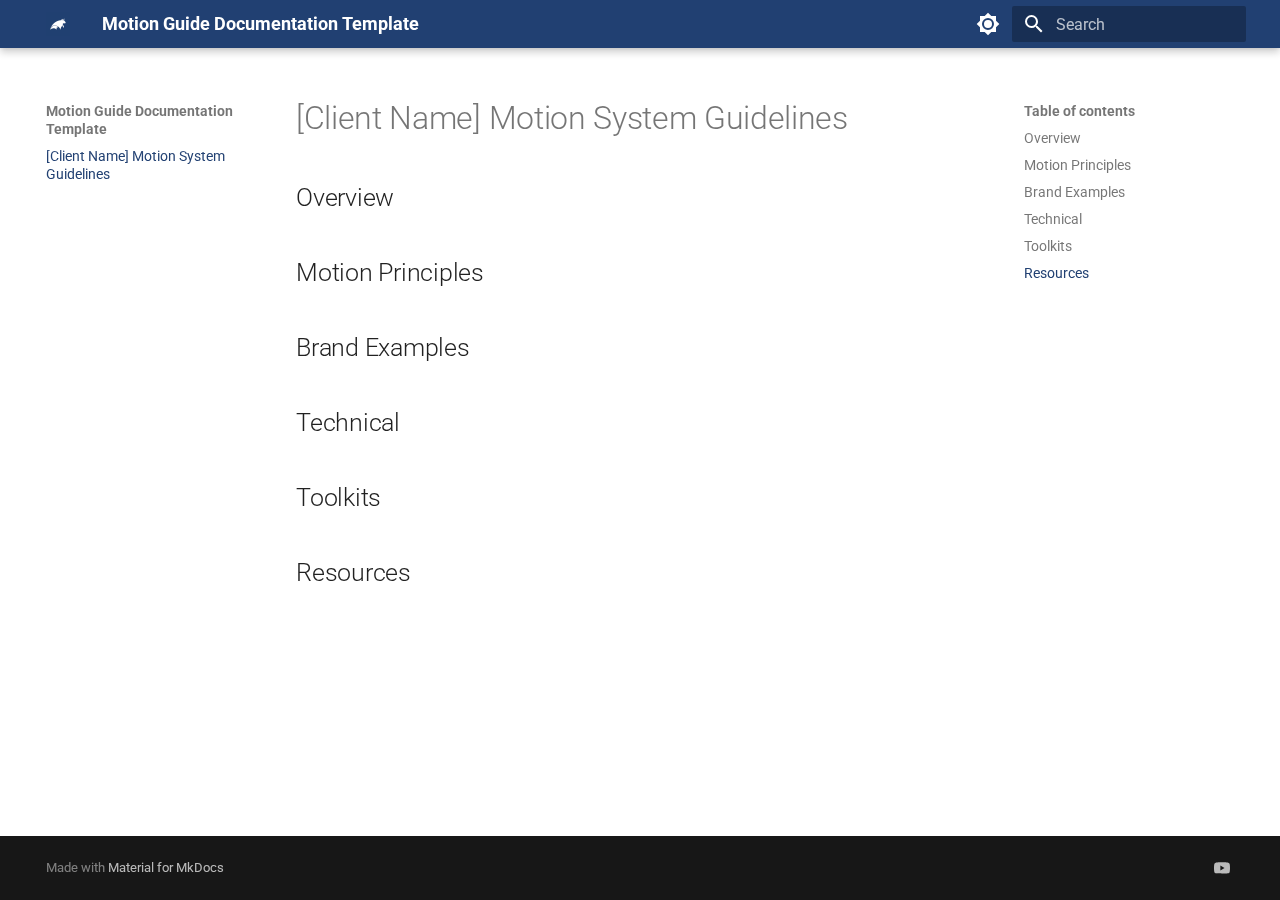
<file: index.html>
<!doctype html>
<html lang="en" class="no-js">
  <head>
    
      <meta charset="utf-8">
      <meta name="viewport" content="width=device-width,initial-scale=1">
      
      
      
        <link rel="canonical" href="https://sitename.example/">
      
      
      
      
      <link rel="icon" href="assets/oxenfree-favicon.jpg">
      <meta name="generator" content="mkdocs-1.6.1, mkdocs-material-9.6.15">
    
    
      
        <title>Motion Guide Documentation Template</title>
      
    
    
      <link rel="stylesheet" href="assets/stylesheets/main.342714a4.min.css">
      
        
        <link rel="stylesheet" href="assets/stylesheets/palette.06af60db.min.css">
      
      


    
    
      
    
    
      
        
        
        <link rel="preconnect" href="https://fonts.gstatic.com" crossorigin>
        <link rel="stylesheet" href="https://fonts.googleapis.com/css?family=Roboto:300,300i,400,400i,700,700i%7CRed+Hat+Mono:400,400i,700,700i&display=fallback">
        <style>:root{--md-text-font:"Roboto";--md-code-font:"Red Hat Mono"}</style>
      
    
    
      <link rel="stylesheet" href="stylesheets/extra.css">
    
    <script>__md_scope=new URL(".",location),__md_hash=e=>[...e].reduce(((e,_)=>(e<<5)-e+_.charCodeAt(0)),0),__md_get=(e,_=localStorage,t=__md_scope)=>JSON.parse(_.getItem(t.pathname+"."+e)),__md_set=(e,_,t=localStorage,a=__md_scope)=>{try{t.setItem(a.pathname+"."+e,JSON.stringify(_))}catch(e){}}</script>
    
      

    
    
    
  </head>
  
  
    
    
      
    
    
    
    
    <body dir="ltr" data-md-color-scheme="default" data-md-color-primary="custom" data-md-color-accent="indigo">
  
    
    <input class="md-toggle" data-md-toggle="drawer" type="checkbox" id="__drawer" autocomplete="off">
    <input class="md-toggle" data-md-toggle="search" type="checkbox" id="__search" autocomplete="off">
    <label class="md-overlay" for="__drawer"></label>
    <div data-md-component="skip">
      
        
        <a href="#client-name-motion-system-guidelines" class="md-skip">
          Skip to content
        </a>
      
    </div>
    <div data-md-component="announce">
      
    </div>
    
    
      

  

<header class="md-header md-header--shadow" data-md-component="header">
  <nav class="md-header__inner md-grid" aria-label="Header">
    <a href="." title="Motion Guide Documentation Template" class="md-header__button md-logo" aria-label="Motion Guide Documentation Template" data-md-component="logo">
      
  <img src="assets/oxenfree-favicon.jpg" alt="logo">

    </a>
    <label class="md-header__button md-icon" for="__drawer">
      
      <svg xmlns="http://www.w3.org/2000/svg" viewBox="0 0 24 24"><path d="M3 6h18v2H3zm0 5h18v2H3zm0 5h18v2H3z"/></svg>
    </label>
    <div class="md-header__title" data-md-component="header-title">
      <div class="md-header__ellipsis">
        <div class="md-header__topic">
          <span class="md-ellipsis">
            Motion Guide Documentation Template
          </span>
        </div>
        <div class="md-header__topic" data-md-component="header-topic">
          <span class="md-ellipsis">
            
              [Client Name] Motion System Guidelines
            
          </span>
        </div>
      </div>
    </div>
    
      
        <form class="md-header__option" data-md-component="palette">
  
    
    
    
    <input class="md-option" data-md-color-media="" data-md-color-scheme="default" data-md-color-primary="custom" data-md-color-accent="indigo"  aria-label="Switch to dark mode"  type="radio" name="__palette" id="__palette_0">
    
      <label class="md-header__button md-icon" title="Switch to dark mode" for="__palette_1" hidden>
        <svg xmlns="http://www.w3.org/2000/svg" viewBox="0 0 24 24"><path d="M12 8a4 4 0 0 0-4 4 4 4 0 0 0 4 4 4 4 0 0 0 4-4 4 4 0 0 0-4-4m0 10a6 6 0 0 1-6-6 6 6 0 0 1 6-6 6 6 0 0 1 6 6 6 6 0 0 1-6 6m8-9.31V4h-4.69L12 .69 8.69 4H4v4.69L.69 12 4 15.31V20h4.69L12 23.31 15.31 20H20v-4.69L23.31 12z"/></svg>
      </label>
    
  
    
    
    
    <input class="md-option" data-md-color-media="" data-md-color-scheme="slate" data-md-color-primary="indigo" data-md-color-accent="indigo"  aria-label="Switch to light mode"  type="radio" name="__palette" id="__palette_1">
    
      <label class="md-header__button md-icon" title="Switch to light mode" for="__palette_0" hidden>
        <svg xmlns="http://www.w3.org/2000/svg" viewBox="0 0 24 24"><path d="M12 18c-.89 0-1.74-.2-2.5-.55C11.56 16.5 13 14.42 13 12s-1.44-4.5-3.5-5.45C10.26 6.2 11.11 6 12 6a6 6 0 0 1 6 6 6 6 0 0 1-6 6m8-9.31V4h-4.69L12 .69 8.69 4H4v4.69L.69 12 4 15.31V20h4.69L12 23.31 15.31 20H20v-4.69L23.31 12z"/></svg>
      </label>
    
  
</form>
      
    
    
      <script>var palette=__md_get("__palette");if(palette&&palette.color){if("(prefers-color-scheme)"===palette.color.media){var media=matchMedia("(prefers-color-scheme: light)"),input=document.querySelector(media.matches?"[data-md-color-media='(prefers-color-scheme: light)']":"[data-md-color-media='(prefers-color-scheme: dark)']");palette.color.media=input.getAttribute("data-md-color-media"),palette.color.scheme=input.getAttribute("data-md-color-scheme"),palette.color.primary=input.getAttribute("data-md-color-primary"),palette.color.accent=input.getAttribute("data-md-color-accent")}for(var[key,value]of Object.entries(palette.color))document.body.setAttribute("data-md-color-"+key,value)}</script>
    
    
    
      
      
        <label class="md-header__button md-icon" for="__search">
          
          <svg xmlns="http://www.w3.org/2000/svg" viewBox="0 0 24 24"><path d="M9.5 3A6.5 6.5 0 0 1 16 9.5c0 1.61-.59 3.09-1.56 4.23l.27.27h.79l5 5-1.5 1.5-5-5v-.79l-.27-.27A6.52 6.52 0 0 1 9.5 16 6.5 6.5 0 0 1 3 9.5 6.5 6.5 0 0 1 9.5 3m0 2C7 5 5 7 5 9.5S7 14 9.5 14 14 12 14 9.5 12 5 9.5 5"/></svg>
        </label>
        <div class="md-search" data-md-component="search" role="dialog">
  <label class="md-search__overlay" for="__search"></label>
  <div class="md-search__inner" role="search">
    <form class="md-search__form" name="search">
      <input type="text" class="md-search__input" name="query" aria-label="Search" placeholder="Search" autocapitalize="off" autocorrect="off" autocomplete="off" spellcheck="false" data-md-component="search-query" required>
      <label class="md-search__icon md-icon" for="__search">
        
        <svg xmlns="http://www.w3.org/2000/svg" viewBox="0 0 24 24"><path d="M9.5 3A6.5 6.5 0 0 1 16 9.5c0 1.61-.59 3.09-1.56 4.23l.27.27h.79l5 5-1.5 1.5-5-5v-.79l-.27-.27A6.52 6.52 0 0 1 9.5 16 6.5 6.5 0 0 1 3 9.5 6.5 6.5 0 0 1 9.5 3m0 2C7 5 5 7 5 9.5S7 14 9.5 14 14 12 14 9.5 12 5 9.5 5"/></svg>
        
        <svg xmlns="http://www.w3.org/2000/svg" viewBox="0 0 24 24"><path d="M20 11v2H8l5.5 5.5-1.42 1.42L4.16 12l7.92-7.92L13.5 5.5 8 11z"/></svg>
      </label>
      <nav class="md-search__options" aria-label="Search">
        
        <button type="reset" class="md-search__icon md-icon" title="Clear" aria-label="Clear" tabindex="-1">
          
          <svg xmlns="http://www.w3.org/2000/svg" viewBox="0 0 24 24"><path d="M19 6.41 17.59 5 12 10.59 6.41 5 5 6.41 10.59 12 5 17.59 6.41 19 12 13.41 17.59 19 19 17.59 13.41 12z"/></svg>
        </button>
      </nav>
      
    </form>
    <div class="md-search__output">
      <div class="md-search__scrollwrap" tabindex="0" data-md-scrollfix>
        <div class="md-search-result" data-md-component="search-result">
          <div class="md-search-result__meta">
            Initializing search
          </div>
          <ol class="md-search-result__list" role="presentation"></ol>
        </div>
      </div>
    </div>
  </div>
</div>
      
    
    
  </nav>
  
</header>
    
    <div class="md-container" data-md-component="container">
      
      
        
          
        
      
      <main class="md-main" data-md-component="main">
        <div class="md-main__inner md-grid">
          
            
              
              <div class="md-sidebar md-sidebar--primary" data-md-component="sidebar" data-md-type="navigation" >
                <div class="md-sidebar__scrollwrap">
                  <div class="md-sidebar__inner">
                    



<nav class="md-nav md-nav--primary" aria-label="Navigation" data-md-level="0">
  <label class="md-nav__title" for="__drawer">
    <a href="." title="Motion Guide Documentation Template" class="md-nav__button md-logo" aria-label="Motion Guide Documentation Template" data-md-component="logo">
      
  <img src="assets/oxenfree-favicon.jpg" alt="logo">

    </a>
    Motion Guide Documentation Template
  </label>
  
  <ul class="md-nav__list" data-md-scrollfix>
    
      
      
  
  
    
  
  
  
    <li class="md-nav__item md-nav__item--active">
      
      <input class="md-nav__toggle md-toggle" type="checkbox" id="__toc">
      
      
        
      
      
        <label class="md-nav__link md-nav__link--active" for="__toc">
          
  
  
  <span class="md-ellipsis">
    [Client Name] Motion System Guidelines
    
  </span>
  

          <span class="md-nav__icon md-icon"></span>
        </label>
      
      <a href="." class="md-nav__link md-nav__link--active">
        
  
  
  <span class="md-ellipsis">
    [Client Name] Motion System Guidelines
    
  </span>
  

      </a>
      
        

<nav class="md-nav md-nav--secondary" aria-label="Table of contents">
  
  
  
    
  
  
    <label class="md-nav__title" for="__toc">
      <span class="md-nav__icon md-icon"></span>
      Table of contents
    </label>
    <ul class="md-nav__list" data-md-component="toc" data-md-scrollfix>
      
        <li class="md-nav__item">
  <a href="#overview" class="md-nav__link">
    <span class="md-ellipsis">
      Overview
    </span>
  </a>
  
</li>
      
        <li class="md-nav__item">
  <a href="#motion-principles" class="md-nav__link">
    <span class="md-ellipsis">
      Motion Principles
    </span>
  </a>
  
</li>
      
        <li class="md-nav__item">
  <a href="#brand-examples" class="md-nav__link">
    <span class="md-ellipsis">
      Brand Examples
    </span>
  </a>
  
</li>
      
        <li class="md-nav__item">
  <a href="#technical" class="md-nav__link">
    <span class="md-ellipsis">
      Technical
    </span>
  </a>
  
</li>
      
        <li class="md-nav__item">
  <a href="#toolkits" class="md-nav__link">
    <span class="md-ellipsis">
      Toolkits
    </span>
  </a>
  
</li>
      
        <li class="md-nav__item">
  <a href="#resources" class="md-nav__link">
    <span class="md-ellipsis">
      Resources
    </span>
  </a>
  
</li>
      
    </ul>
  
</nav>
      
    </li>
  

    
  </ul>
</nav>
                  </div>
                </div>
              </div>
            
            
              
              <div class="md-sidebar md-sidebar--secondary" data-md-component="sidebar" data-md-type="toc" >
                <div class="md-sidebar__scrollwrap">
                  <div class="md-sidebar__inner">
                    

<nav class="md-nav md-nav--secondary" aria-label="Table of contents">
  
  
  
    
  
  
    <label class="md-nav__title" for="__toc">
      <span class="md-nav__icon md-icon"></span>
      Table of contents
    </label>
    <ul class="md-nav__list" data-md-component="toc" data-md-scrollfix>
      
        <li class="md-nav__item">
  <a href="#overview" class="md-nav__link">
    <span class="md-ellipsis">
      Overview
    </span>
  </a>
  
</li>
      
        <li class="md-nav__item">
  <a href="#motion-principles" class="md-nav__link">
    <span class="md-ellipsis">
      Motion Principles
    </span>
  </a>
  
</li>
      
        <li class="md-nav__item">
  <a href="#brand-examples" class="md-nav__link">
    <span class="md-ellipsis">
      Brand Examples
    </span>
  </a>
  
</li>
      
        <li class="md-nav__item">
  <a href="#technical" class="md-nav__link">
    <span class="md-ellipsis">
      Technical
    </span>
  </a>
  
</li>
      
        <li class="md-nav__item">
  <a href="#toolkits" class="md-nav__link">
    <span class="md-ellipsis">
      Toolkits
    </span>
  </a>
  
</li>
      
        <li class="md-nav__item">
  <a href="#resources" class="md-nav__link">
    <span class="md-ellipsis">
      Resources
    </span>
  </a>
  
</li>
      
    </ul>
  
</nav>
                  </div>
                </div>
              </div>
            
          
          
            <div class="md-content" data-md-component="content">
              <article class="md-content__inner md-typeset">
                
                  



<h1 id="client-name-motion-system-guidelines">[Client Name] Motion System Guidelines</h1>
<h2 id="overview">Overview</h2>
<h2 id="motion-principles">Motion Principles</h2>
<h2 id="brand-examples">Brand Examples</h2>
<h2 id="technical">Technical</h2>
<h2 id="toolkits">Toolkits</h2>
<h2 id="resources">Resources</h2>












                
              </article>
            </div>
          
          
<script>var target=document.getElementById(location.hash.slice(1));target&&target.name&&(target.checked=target.name.startsWith("__tabbed_"))</script>
        </div>
        
      </main>
      
        <footer class="md-footer">
  
    
  
  <div class="md-footer-meta md-typeset">
    <div class="md-footer-meta__inner md-grid">
      <div class="md-copyright">
  
  
    Made with
    <a href="https://squidfunk.github.io/mkdocs-material/" target="_blank" rel="noopener">
      Material for MkDocs
    </a>
  
</div>
      
        <div class="md-social">
  
    
    
    
    
      
      
    
    <a href="https://youtube.com" target="_blank" rel="noopener" title="youtube.com" class="md-social__link">
      <svg xmlns="http://www.w3.org/2000/svg" viewBox="0 0 24 24"><path d="M23.498 6.186a3.02 3.02 0 0 0-2.122-2.136C19.505 3.545 12 3.545 12 3.545s-7.505 0-9.377.505A3.02 3.02 0 0 0 .502 6.186C0 8.07 0 12 0 12s0 3.93.502 5.814a3.02 3.02 0 0 0 2.122 2.136c1.871.505 9.376.505 9.376.505s7.505 0 9.377-.505a3.02 3.02 0 0 0 2.122-2.136C24 15.93 24 12 24 12s0-3.93-.502-5.814M9.545 15.568V8.432L15.818 12z"/></svg>
    </a>
  
</div>
      
    </div>
  </div>
</footer>
      
    </div>
    <div class="md-dialog" data-md-component="dialog">
      <div class="md-dialog__inner md-typeset"></div>
    </div>
    
    
    
      
      <script id="__config" type="application/json">{"base": ".", "features": ["navigation.footer"], "search": "assets/javascripts/workers/search.d50fe291.min.js", "tags": null, "translations": {"clipboard.copied": "Copied to clipboard", "clipboard.copy": "Copy to clipboard", "search.result.more.one": "1 more on this page", "search.result.more.other": "# more on this page", "search.result.none": "No matching documents", "search.result.one": "1 matching document", "search.result.other": "# matching documents", "search.result.placeholder": "Type to start searching", "search.result.term.missing": "Missing", "select.version": "Select version"}, "version": null}</script>
    
    
      <script src="assets/javascripts/bundle.56ea9cef.min.js"></script>
      
    
  </body>
</html>
</file>
<file: stylesheets/extra.css>
:root  > * {
  --md-primary-fg-color:        #214072;
  --md-primary-fg-color--light: #fafafa;
  --md-primary-fg-color--dark:  #283342;
}
</file>
<file: assets/stylesheets/main.342714a4.min.css>
@charset "UTF-8";html{-webkit-text-size-adjust:none;-moz-text-size-adjust:none;text-size-adjust:none;box-sizing:border-box}*,:after,:before{box-sizing:inherit}@media (prefers-reduced-motion){*,:after,:before{transition:none!important}}body{margin:0}a,button,input,label{-webkit-tap-highlight-color:transparent}a{color:inherit;text-decoration:none}hr{border:0;box-sizing:initial;display:block;height:.05rem;overflow:visible;padding:0}small{font-size:80%}sub,sup{line-height:1em}img{border-style:none}table{border-collapse:initial;border-spacing:0}td,th{font-weight:400;vertical-align:top}button{background:#0000;border:0;font-family:inherit;font-size:inherit;margin:0;padding:0}input{border:0;outline:none}:root{--md-primary-fg-color:#4051b5;--md-primary-fg-color--light:#5d6cc0;--md-primary-fg-color--dark:#303fa1;--md-primary-bg-color:#fff;--md-primary-bg-color--light:#ffffffb3;--md-accent-fg-color:#526cfe;--md-accent-fg-color--transparent:#526cfe1a;--md-accent-bg-color:#fff;--md-accent-bg-color--light:#ffffffb3}[data-md-color-scheme=default]{color-scheme:light}[data-md-color-scheme=default] img[src$="#gh-dark-mode-only"],[data-md-color-scheme=default] img[src$="#only-dark"]{display:none}:root,[data-md-color-scheme=default]{--md-hue:225deg;--md-default-fg-color:#000000de;--md-default-fg-color--light:#0000008a;--md-default-fg-color--lighter:#00000052;--md-default-fg-color--lightest:#00000012;--md-default-bg-color:#fff;--md-default-bg-color--light:#ffffffb3;--md-default-bg-color--lighter:#ffffff4d;--md-default-bg-color--lightest:#ffffff1f;--md-code-fg-color:#36464e;--md-code-bg-color:#f5f5f5;--md-code-hl-color:#4287ff;--md-code-hl-color--light:#4287ff1a;--md-code-hl-number-color:#d52a2a;--md-code-hl-special-color:#db1457;--md-code-hl-function-color:#a846b9;--md-code-hl-constant-color:#6e59d9;--md-code-hl-keyword-color:#3f6ec6;--md-code-hl-string-color:#1c7d4d;--md-code-hl-name-color:var(--md-code-fg-color);--md-code-hl-operator-color:var(--md-default-fg-color--light);--md-code-hl-punctuation-color:var(--md-default-fg-color--light);--md-code-hl-comment-color:var(--md-default-fg-color--light);--md-code-hl-generic-color:var(--md-default-fg-color--light);--md-code-hl-variable-color:var(--md-default-fg-color--light);--md-typeset-color:var(--md-default-fg-color);--md-typeset-a-color:var(--md-primary-fg-color);--md-typeset-del-color:#f5503d26;--md-typeset-ins-color:#0bd57026;--md-typeset-kbd-color:#fafafa;--md-typeset-kbd-accent-color:#fff;--md-typeset-kbd-border-color:#b8b8b8;--md-typeset-mark-color:#ffff0080;--md-typeset-table-color:#0000001f;--md-typeset-table-color--light:rgba(0,0,0,.035);--md-admonition-fg-color:var(--md-default-fg-color);--md-admonition-bg-color:var(--md-default-bg-color);--md-warning-fg-color:#000000de;--md-warning-bg-color:#ff9;--md-footer-fg-color:#fff;--md-footer-fg-color--light:#ffffffb3;--md-footer-fg-color--lighter:#ffffff73;--md-footer-bg-color:#000000de;--md-footer-bg-color--dark:#00000052;--md-shadow-z1:0 0.2rem 0.5rem #0000000d,0 0 0.05rem #0000001a;--md-shadow-z2:0 0.2rem 0.5rem #0000001a,0 0 0.05rem #00000040;--md-shadow-z3:0 0.2rem 0.5rem #0003,0 0 0.05rem #00000059}.md-icon svg{fill:currentcolor;display:block;height:1.2rem;width:1.2rem}body{-webkit-font-smoothing:antialiased;-moz-osx-font-smoothing:grayscale;--md-text-font-family:var(--md-text-font,_),-apple-system,BlinkMacSystemFont,Helvetica,Arial,sans-serif;--md-code-font-family:var(--md-code-font,_),SFMono-Regular,Consolas,Menlo,monospace}aside,body,input{font-feature-settings:"kern","liga";color:var(--md-typeset-color);font-family:var(--md-text-font-family)}code,kbd,pre{font-feature-settings:"kern";font-family:var(--md-code-font-family)}:root{--md-typeset-table-sort-icon:url('data:image/svg+xml;charset=utf-8,<svg xmlns="http://www.w3.org/2000/svg" viewBox="0 0 24 24"><path d="m18 21-4-4h3V7h-3l4-4 4 4h-3v10h3M2 19v-2h10v2M2 13v-2h7v2M2 7V5h4v2z"/></svg>');--md-typeset-table-sort-icon--asc:url('data:image/svg+xml;charset=utf-8,<svg xmlns="http://www.w3.org/2000/svg" viewBox="0 0 24 24"><path d="M19 17h3l-4 4-4-4h3V3h2M2 17h10v2H2M6 5v2H2V5m0 6h7v2H2z"/></svg>');--md-typeset-table-sort-icon--desc:url('data:image/svg+xml;charset=utf-8,<svg xmlns="http://www.w3.org/2000/svg" viewBox="0 0 24 24"><path d="M19 7h3l-4-4-4 4h3v14h2M2 17h10v2H2M6 5v2H2V5m0 6h7v2H2z"/></svg>')}.md-typeset{-webkit-print-color-adjust:exact;color-adjust:exact;font-size:.8rem;line-height:1.6;overflow-wrap:break-word}@media print{.md-typeset{font-size:.68rem}}.md-typeset blockquote,.md-typeset dl,.md-typeset figure,.md-typeset ol,.md-typeset pre,.md-typeset ul{margin-bottom:1em;margin-top:1em}.md-typeset h1{color:var(--md-default-fg-color--light);font-size:2em;line-height:1.3;margin:0 0 1.25em}.md-typeset h1,.md-typeset h2{font-weight:300;letter-spacing:-.01em}.md-typeset h2{font-size:1.5625em;line-height:1.4;margin:1.6em 0 .64em}.md-typeset h3{font-size:1.25em;font-weight:400;letter-spacing:-.01em;line-height:1.5;margin:1.6em 0 .8em}.md-typeset h2+h3{margin-top:.8em}.md-typeset h4{font-weight:700;letter-spacing:-.01em;margin:1em 0}.md-typeset h5,.md-typeset h6{color:var(--md-default-fg-color--light);font-size:.8em;font-weight:700;letter-spacing:-.01em;margin:1.25em 0}.md-typeset h5{text-transform:uppercase}.md-typeset h5 code{text-transform:none}.md-typeset hr{border-bottom:.05rem solid var(--md-default-fg-color--lightest);display:flow-root;margin:1.5em 0}.md-typeset a{color:var(--md-typeset-a-color);word-break:break-word}.md-typeset a,.md-typeset a:before{transition:color 125ms}.md-typeset a:focus,.md-typeset a:hover{color:var(--md-accent-fg-color)}.md-typeset a:focus code,.md-typeset a:hover code{background-color:var(--md-accent-fg-color--transparent)}.md-typeset a code{color:currentcolor;transition:background-color 125ms}.md-typeset a.focus-visible{outline-color:var(--md-accent-fg-color);outline-offset:.2rem}.md-typeset code,.md-typeset kbd,.md-typeset pre{color:var(--md-code-fg-color);direction:ltr;font-variant-ligatures:none}@media print{.md-typeset code,.md-typeset kbd,.md-typeset pre{white-space:pre-wrap}}.md-typeset code{background-color:var(--md-code-bg-color);border-radius:.1rem;-webkit-box-decoration-break:clone;box-decoration-break:clone;font-size:.85em;padding:0 .2941176471em;word-break:break-word}.md-typeset code:not(.focus-visible){-webkit-tap-highlight-color:transparent;outline:none}.md-typeset pre{display:flow-root;line-height:1.4;position:relative}.md-typeset pre>code{-webkit-box-decoration-break:slice;box-decoration-break:slice;box-shadow:none;display:block;margin:0;outline-color:var(--md-accent-fg-color);overflow:auto;padding:.7720588235em 1.1764705882em;scrollbar-color:var(--md-default-fg-color--lighter) #0000;scrollbar-width:thin;touch-action:auto;word-break:normal}.md-typeset pre>code:hover{scrollbar-color:var(--md-accent-fg-color) #0000}.md-typeset pre>code::-webkit-scrollbar{height:.2rem;width:.2rem}.md-typeset pre>code::-webkit-scrollbar-thumb{background-color:var(--md-default-fg-color--lighter)}.md-typeset pre>code::-webkit-scrollbar-thumb:hover{background-color:var(--md-accent-fg-color)}.md-typeset kbd{background-color:var(--md-typeset-kbd-color);border-radius:.1rem;box-shadow:0 .1rem 0 .05rem var(--md-typeset-kbd-border-color),0 .1rem 0 var(--md-typeset-kbd-border-color),0 -.1rem .2rem var(--md-typeset-kbd-accent-color) inset;color:var(--md-default-fg-color);display:inline-block;font-size:.75em;padding:0 .6666666667em;vertical-align:text-top;word-break:break-word}.md-typeset mark{background-color:var(--md-typeset-mark-color);-webkit-box-decoration-break:clone;box-decoration-break:clone;color:inherit;word-break:break-word}.md-typeset abbr{border-bottom:.05rem dotted var(--md-default-fg-color--light);cursor:help;text-decoration:none}.md-typeset small{opacity:.75}[dir=ltr] .md-typeset sub,[dir=ltr] .md-typeset sup{margin-left:.078125em}[dir=rtl] .md-typeset sub,[dir=rtl] .md-typeset sup{margin-right:.078125em}[dir=ltr] .md-typeset blockquote{padding-left:.6rem}[dir=rtl] .md-typeset blockquote{padding-right:.6rem}[dir=ltr] .md-typeset blockquote{border-left:.2rem solid var(--md-default-fg-color--lighter)}[dir=rtl] .md-typeset blockquote{border-right:.2rem solid var(--md-default-fg-color--lighter)}.md-typeset blockquote{color:var(--md-default-fg-color--light);margin-left:0;margin-right:0}.md-typeset ul{list-style-type:disc}.md-typeset ul[type]{list-style-type:revert-layer}[dir=ltr] .md-typeset ol,[dir=ltr] .md-typeset ul{margin-left:.625em}[dir=rtl] .md-typeset ol,[dir=rtl] .md-typeset ul{margin-right:.625em}.md-typeset ol,.md-typeset ul{padding:0}.md-typeset ol:not([hidden]),.md-typeset ul:not([hidden]){display:flow-root}.md-typeset ol ol,.md-typeset ul ol{list-style-type:lower-alpha}.md-typeset ol ol ol,.md-typeset ul ol ol{list-style-type:lower-roman}.md-typeset ol ol ol ol,.md-typeset ul ol ol ol{list-style-type:upper-alpha}.md-typeset ol ol ol ol ol,.md-typeset ul ol ol ol ol{list-style-type:upper-roman}.md-typeset ol[type],.md-typeset ul[type]{list-style-type:revert-layer}[dir=ltr] .md-typeset ol li,[dir=ltr] .md-typeset ul li{margin-left:1.25em}[dir=rtl] .md-typeset ol li,[dir=rtl] .md-typeset ul li{margin-right:1.25em}.md-typeset ol li,.md-typeset ul li{margin-bottom:.5em}.md-typeset ol li blockquote,.md-typeset ol li p,.md-typeset ul li blockquote,.md-typeset ul li p{margin:.5em 0}.md-typeset ol li:last-child,.md-typeset ul li:last-child{margin-bottom:0}[dir=ltr] .md-typeset ol li ol,[dir=ltr] .md-typeset ol li ul,[dir=ltr] .md-typeset ul li ol,[dir=ltr] .md-typeset ul li ul{margin-left:.625em}[dir=rtl] .md-typeset ol li ol,[dir=rtl] .md-typeset ol li ul,[dir=rtl] .md-typeset ul li ol,[dir=rtl] .md-typeset ul li ul{margin-right:.625em}.md-typeset ol li ol,.md-typeset ol li ul,.md-typeset ul li ol,.md-typeset ul li ul{margin-bottom:.5em;margin-top:.5em}[dir=ltr] .md-typeset dd{margin-left:1.875em}[dir=rtl] .md-typeset dd{margin-right:1.875em}.md-typeset dd{margin-bottom:1.5em;margin-top:1em}.md-typeset img,.md-typeset svg,.md-typeset video{height:auto;max-width:100%}.md-typeset img[align=left]{margin:1em 1em 1em 0}.md-typeset img[align=right]{margin:1em 0 1em 1em}.md-typeset img[align]:only-child{margin-top:0}.md-typeset figure{display:flow-root;margin:1em auto;max-width:100%;text-align:center;width:-moz-fit-content;width:fit-content}.md-typeset figure img{display:block;margin:0 auto}.md-typeset figcaption{font-style:italic;margin:1em auto;max-width:24rem}.md-typeset iframe{max-width:100%}.md-typeset table:not([class]){background-color:var(--md-default-bg-color);border:.05rem solid var(--md-typeset-table-color);border-radius:.1rem;display:inline-block;font-size:.64rem;max-width:100%;overflow:auto;touch-action:auto}@media print{.md-typeset table:not([class]){display:table}}.md-typeset table:not([class])+*{margin-top:1.5em}.md-typeset table:not([class]) td>:first-child,.md-typeset table:not([class]) th>:first-child{margin-top:0}.md-typeset table:not([class]) td>:last-child,.md-typeset table:not([class]) th>:last-child{margin-bottom:0}.md-typeset table:not([class]) td:not([align]),.md-typeset table:not([class]) th:not([align]){text-align:left}[dir=rtl] .md-typeset table:not([class]) td:not([align]),[dir=rtl] .md-typeset table:not([class]) th:not([align]){text-align:right}.md-typeset table:not([class]) th{font-weight:700;min-width:5rem;padding:.9375em 1.25em;vertical-align:top}.md-typeset table:not([class]) td{border-top:.05rem solid var(--md-typeset-table-color);padding:.9375em 1.25em;vertical-align:top}.md-typeset table:not([class]) tbody tr{transition:background-color 125ms}.md-typeset table:not([class]) tbody tr:hover{background-color:var(--md-typeset-table-color--light);box-shadow:0 .05rem 0 var(--md-default-bg-color) inset}.md-typeset table:not([class]) a{word-break:normal}.md-typeset table th[role=columnheader]{cursor:pointer}[dir=ltr] .md-typeset table th[role=columnheader]:after{margin-left:.5em}[dir=rtl] .md-typeset table th[role=columnheader]:after{margin-right:.5em}.md-typeset table th[role=columnheader]:after{content:"";display:inline-block;height:1.2em;-webkit-mask-image:var(--md-typeset-table-sort-icon);mask-image:var(--md-typeset-table-sort-icon);-webkit-mask-repeat:no-repeat;mask-repeat:no-repeat;-webkit-mask-size:contain;mask-size:contain;transition:background-color 125ms;vertical-align:text-bottom;width:1.2em}.md-typeset table th[role=columnheader]:hover:after{background-color:var(--md-default-fg-color--lighter)}.md-typeset table th[role=columnheader][aria-sort=ascending]:after{background-color:var(--md-default-fg-color--light);-webkit-mask-image:var(--md-typeset-table-sort-icon--asc);mask-image:var(--md-typeset-table-sort-icon--asc)}.md-typeset table th[role=columnheader][aria-sort=descending]:after{background-color:var(--md-default-fg-color--light);-webkit-mask-image:var(--md-typeset-table-sort-icon--desc);mask-image:var(--md-typeset-table-sort-icon--desc)}.md-typeset__scrollwrap{margin:1em -.8rem;overflow-x:auto;touch-action:auto}.md-typeset__table{display:inline-block;margin-bottom:.5em;padding:0 .8rem}@media print{.md-typeset__table{display:block}}html .md-typeset__table table{display:table;margin:0;overflow:hidden;width:100%}@media screen and (max-width:44.984375em){.md-content__inner>pre{margin:1em -.8rem}.md-content__inner>pre code{border-radius:0}}.md-typeset .md-author{border-radius:100%;display:block;flex-shrink:0;height:1.6rem;overflow:hidden;position:relative;transition:color 125ms,transform 125ms;width:1.6rem}.md-typeset .md-author img{display:block}.md-typeset .md-author--more{background:var(--md-default-fg-color--lightest);color:var(--md-default-fg-color--lighter);font-size:.6rem;font-weight:700;line-height:1.6rem;text-align:center}.md-typeset .md-author--long{height:2.4rem;width:2.4rem}.md-typeset a.md-author{transform:scale(1)}.md-typeset a.md-author img{border-radius:100%;filter:grayscale(100%) opacity(75%);transition:filter 125ms}.md-typeset a.md-author:focus,.md-typeset a.md-author:hover{transform:scale(1.1);z-index:1}.md-typeset a.md-author:focus img,.md-typeset a.md-author:hover img{filter:grayscale(0)}.md-banner{background-color:var(--md-footer-bg-color);color:var(--md-footer-fg-color);overflow:auto}@media print{.md-banner{display:none}}.md-banner--warning{background-color:var(--md-warning-bg-color);color:var(--md-warning-fg-color)}.md-banner__inner{font-size:.7rem;margin:.6rem auto;padding:0 .8rem}[dir=ltr] .md-banner__button{float:right}[dir=rtl] .md-banner__button{float:left}.md-banner__button{color:inherit;cursor:pointer;transition:opacity .25s}.no-js .md-banner__button{display:none}.md-banner__button:hover{opacity:.7}html{font-size:125%;height:100%;overflow-x:hidden}@media screen and (min-width:100em){html{font-size:137.5%}}@media screen and (min-width:125em){html{font-size:150%}}body{background-color:var(--md-default-bg-color);display:flex;flex-direction:column;font-size:.5rem;min-height:100%;position:relative;width:100%}@media print{body{display:block}}@media screen and (max-width:59.984375em){body[data-md-scrolllock]{position:fixed}}.md-grid{margin-left:auto;margin-right:auto;max-width:61rem}.md-container{display:flex;flex-direction:column;flex-grow:1}@media print{.md-container{display:block}}.md-main{flex-grow:1}.md-main__inner{display:flex;height:100%;margin-top:1.5rem}.md-ellipsis{overflow:hidden;text-overflow:ellipsis}.md-toggle{display:none}.md-option{height:0;opacity:0;position:absolute;width:0}.md-option:checked+label:not([hidden]){display:block}.md-option.focus-visible+label{outline-color:var(--md-accent-fg-color);outline-style:auto}.md-skip{background-color:var(--md-default-fg-color);border-radius:.1rem;color:var(--md-default-bg-color);font-size:.64rem;margin:.5rem;opacity:0;outline-color:var(--md-accent-fg-color);padding:.3rem .5rem;position:fixed;transform:translateY(.4rem);z-index:-1}.md-skip:focus{opacity:1;transform:translateY(0);transition:transform .25s cubic-bezier(.4,0,.2,1),opacity 175ms 75ms;z-index:10}@page{margin:25mm}:root{--md-clipboard-icon:url('data:image/svg+xml;charset=utf-8,<svg xmlns="http://www.w3.org/2000/svg" viewBox="0 0 24 24"><path d="M19 21H8V7h11m0-2H8a2 2 0 0 0-2 2v14a2 2 0 0 0 2 2h11a2 2 0 0 0 2-2V7a2 2 0 0 0-2-2m-3-4H4a2 2 0 0 0-2 2v14h2V3h12z"/></svg>')}.md-clipboard{border-radius:.1rem;color:var(--md-default-fg-color--lightest);cursor:pointer;height:1.5em;outline-color:var(--md-accent-fg-color);outline-offset:.1rem;position:absolute;right:.5em;top:.5em;transition:color .25s;width:1.5em;z-index:1}@media print{.md-clipboard{display:none}}.md-clipboard:not(.focus-visible){-webkit-tap-highlight-color:transparent;outline:none}:hover>.md-clipboard{color:var(--md-default-fg-color--light)}.md-clipboard:focus,.md-clipboard:hover{color:var(--md-accent-fg-color)}.md-clipboard:after{background-color:currentcolor;content:"";display:block;height:1.125em;margin:0 auto;-webkit-mask-image:var(--md-clipboard-icon);mask-image:var(--md-clipboard-icon);-webkit-mask-position:center;mask-position:center;-webkit-mask-repeat:no-repeat;mask-repeat:no-repeat;-webkit-mask-size:contain;mask-size:contain;width:1.125em}.md-clipboard--inline{cursor:pointer}.md-clipboard--inline code{transition:color .25s,background-color .25s}.md-clipboard--inline:focus code,.md-clipboard--inline:hover code{background-color:var(--md-accent-fg-color--transparent);color:var(--md-accent-fg-color)}.md-typeset .md-code__content{display:grid}@keyframes consent{0%{opacity:0;transform:translateY(100%)}to{opacity:1;transform:translateY(0)}}@keyframes overlay{0%{opacity:0}to{opacity:1}}.md-consent__overlay{animation:overlay .25s both;-webkit-backdrop-filter:blur(.1rem);backdrop-filter:blur(.1rem);background-color:#0000008a;height:100%;opacity:1;position:fixed;top:0;width:100%;z-index:5}.md-consent__inner{animation:consent .5s cubic-bezier(.1,.7,.1,1) both;background-color:var(--md-default-bg-color);border:0;border-radius:.1rem;bottom:0;box-shadow:0 0 .2rem #0000001a,0 .2rem .4rem #0003;max-height:100%;overflow:auto;padding:0;position:fixed;width:100%;z-index:5}.md-consent__form{padding:.8rem}.md-consent__settings{display:none;margin:1em 0}input:checked+.md-consent__settings{display:block}.md-consent__controls{margin-bottom:.8rem}.md-typeset .md-consent__controls .md-button{display:inline}@media screen and (max-width:44.984375em){.md-typeset .md-consent__controls .md-button{display:block;margin-top:.4rem;text-align:center;width:100%}}.md-consent label{cursor:pointer}.md-content{flex-grow:1;min-width:0}.md-content__inner{margin:0 .8rem 1.2rem;padding-top:.6rem}@media screen and (min-width:76.25em){[dir=ltr] .md-sidebar--primary:not([hidden])~.md-content>.md-content__inner{margin-left:1.2rem}[dir=ltr] .md-sidebar--secondary:not([hidden])~.md-content>.md-content__inner,[dir=rtl] .md-sidebar--primary:not([hidden])~.md-content>.md-content__inner{margin-right:1.2rem}[dir=rtl] .md-sidebar--secondary:not([hidden])~.md-content>.md-content__inner{margin-left:1.2rem}}.md-content__inner:before{content:"";display:block;height:.4rem}.md-content__inner>:last-child{margin-bottom:0}[dir=ltr] .md-content__button{float:right}[dir=rtl] .md-content__button{float:left}[dir=ltr] .md-content__button{margin-left:.4rem}[dir=rtl] .md-content__button{margin-right:.4rem}.md-content__button{margin:.4rem 0;padding:0}@media print{.md-content__button{display:none}}.md-typeset .md-content__button{color:var(--md-default-fg-color--lighter)}.md-content__button svg{display:inline;vertical-align:top}[dir=rtl] .md-content__button svg{transform:scaleX(-1)}[dir=ltr] .md-dialog{right:.8rem}[dir=rtl] .md-dialog{left:.8rem}.md-dialog{background-color:var(--md-default-fg-color);border-radius:.1rem;bottom:.8rem;box-shadow:var(--md-shadow-z3);min-width:11.1rem;opacity:0;padding:.4rem .6rem;pointer-events:none;position:fixed;transform:translateY(100%);transition:transform 0ms .4s,opacity .4s;z-index:4}@media print{.md-dialog{display:none}}.md-dialog--active{opacity:1;pointer-events:auto;transform:translateY(0);transition:transform .4s cubic-bezier(.075,.85,.175,1),opacity .4s}.md-dialog__inner{color:var(--md-default-bg-color);font-size:.7rem}.md-feedback{margin:2em 0 1em;text-align:center}.md-feedback fieldset{border:none;margin:0;padding:0}.md-feedback__title{font-weight:700;margin:1em auto}.md-feedback__inner{position:relative}.md-feedback__list{display:flex;flex-wrap:wrap;place-content:baseline center;position:relative}.md-feedback__list:hover .md-icon:not(:disabled){color:var(--md-default-fg-color--lighter)}:disabled .md-feedback__list{min-height:1.8rem}.md-feedback__icon{color:var(--md-default-fg-color--light);cursor:pointer;flex-shrink:0;margin:0 .1rem;transition:color 125ms}.md-feedback__icon:not(:disabled).md-icon:hover{color:var(--md-accent-fg-color)}.md-feedback__icon:disabled{color:var(--md-default-fg-color--lightest);pointer-events:none}.md-feedback__note{opacity:0;position:relative;transform:translateY(.4rem);transition:transform .4s cubic-bezier(.1,.7,.1,1),opacity .15s}.md-feedback__note>*{margin:0 auto;max-width:16rem}:disabled .md-feedback__note{opacity:1;transform:translateY(0)}@media print{.md-feedback{display:none}}.md-footer{background-color:var(--md-footer-bg-color);color:var(--md-footer-fg-color)}@media print{.md-footer{display:none}}.md-footer__inner{justify-content:space-between;overflow:auto;padding:.2rem}.md-footer__inner:not([hidden]){display:flex}.md-footer__link{align-items:end;display:flex;flex-grow:0.01;margin-bottom:.4rem;margin-top:1rem;max-width:100%;outline-color:var(--md-accent-fg-color);overflow:hidden;transition:opacity .25s}.md-footer__link:focus,.md-footer__link:hover{opacity:.7}[dir=rtl] .md-footer__link svg{transform:scaleX(-1)}@media screen and (max-width:44.984375em){.md-footer__link--prev{flex-shrink:0}.md-footer__link--prev .md-footer__title{display:none}}[dir=ltr] .md-footer__link--next{margin-left:auto}[dir=rtl] .md-footer__link--next{margin-right:auto}.md-footer__link--next{text-align:right}[dir=rtl] .md-footer__link--next{text-align:left}.md-footer__title{flex-grow:1;font-size:.9rem;margin-bottom:.7rem;max-width:calc(100% - 2.4rem);padding:0 1rem;white-space:nowrap}.md-footer__button{margin:.2rem;padding:.4rem}.md-footer__direction{font-size:.64rem;opacity:.7}.md-footer-meta{background-color:var(--md-footer-bg-color--dark)}.md-footer-meta__inner{display:flex;flex-wrap:wrap;justify-content:space-between;padding:.2rem}html .md-footer-meta.md-typeset a{color:var(--md-footer-fg-color--light)}html .md-footer-meta.md-typeset a:focus,html .md-footer-meta.md-typeset a:hover{color:var(--md-footer-fg-color)}.md-copyright{color:var(--md-footer-fg-color--lighter);font-size:.64rem;margin:auto .6rem;padding:.4rem 0;width:100%}@media screen and (min-width:45em){.md-copyright{width:auto}}.md-copyright__highlight{color:var(--md-footer-fg-color--light)}.md-social{display:inline-flex;gap:.2rem;margin:0 .4rem;padding:.2rem 0 .6rem}@media screen and (min-width:45em){.md-social{padding:.6rem 0}}.md-social__link{display:inline-block;height:1.6rem;text-align:center;width:1.6rem}.md-social__link:before{line-height:1.9}.md-social__link svg{fill:currentcolor;max-height:.8rem;vertical-align:-25%}.md-typeset .md-button{border:.1rem solid;border-radius:.1rem;color:var(--md-primary-fg-color);cursor:pointer;display:inline-block;font-weight:700;padding:.625em 2em;transition:color 125ms,background-color 125ms,border-color 125ms}.md-typeset .md-button--primary{background-color:var(--md-primary-fg-color);border-color:var(--md-primary-fg-color);color:var(--md-primary-bg-color)}.md-typeset .md-button:focus,.md-typeset .md-button:hover{background-color:var(--md-accent-fg-color);border-color:var(--md-accent-fg-color);color:var(--md-accent-bg-color)}[dir=ltr] .md-typeset .md-input{border-top-left-radius:.1rem}[dir=ltr] .md-typeset .md-input,[dir=rtl] .md-typeset .md-input{border-top-right-radius:.1rem}[dir=rtl] .md-typeset .md-input{border-top-left-radius:.1rem}.md-typeset .md-input{border-bottom:.1rem solid var(--md-default-fg-color--lighter);box-shadow:var(--md-shadow-z1);font-size:.8rem;height:1.8rem;padding:0 .6rem;transition:border .25s,box-shadow .25s}.md-typeset .md-input:focus,.md-typeset .md-input:hover{border-bottom-color:var(--md-accent-fg-color);box-shadow:var(--md-shadow-z2)}.md-typeset .md-input--stretch{width:100%}.md-header{background-color:var(--md-primary-fg-color);box-shadow:0 0 .2rem #0000,0 .2rem .4rem #0000;color:var(--md-primary-bg-color);display:block;left:0;position:sticky;right:0;top:0;z-index:4}@media print{.md-header{display:none}}.md-header[hidden]{transform:translateY(-100%);transition:transform .25s cubic-bezier(.8,0,.6,1),box-shadow .25s}.md-header--shadow{box-shadow:0 0 .2rem #0000001a,0 .2rem .4rem #0003;transition:transform .25s cubic-bezier(.1,.7,.1,1),box-shadow .25s}.md-header__inner{align-items:center;display:flex;padding:0 .2rem}.md-header__button{color:currentcolor;cursor:pointer;margin:.2rem;outline-color:var(--md-accent-fg-color);padding:.4rem;position:relative;transition:opacity .25s;vertical-align:middle;z-index:1}.md-header__button:hover{opacity:.7}.md-header__button:not([hidden]){display:inline-block}.md-header__button:not(.focus-visible){-webkit-tap-highlight-color:transparent;outline:none}.md-header__button.md-logo{margin:.2rem;padding:.4rem}@media screen and (max-width:76.234375em){.md-header__button.md-logo{display:none}}.md-header__button.md-logo img,.md-header__button.md-logo svg{fill:currentcolor;display:block;height:1.2rem;width:auto}@media screen and (min-width:60em){.md-header__button[for=__search]{display:none}}.no-js .md-header__button[for=__search]{display:none}[dir=rtl] .md-header__button[for=__search] svg{transform:scaleX(-1)}@media screen and (min-width:76.25em){.md-header__button[for=__drawer]{display:none}}.md-header__topic{display:flex;max-width:100%;position:absolute;transition:transform .4s cubic-bezier(.1,.7,.1,1),opacity .15s;white-space:nowrap}.md-header__topic+.md-header__topic{opacity:0;pointer-events:none;transform:translateX(1.25rem);transition:transform .4s cubic-bezier(1,.7,.1,.1),opacity .15s;z-index:-1}[dir=rtl] .md-header__topic+.md-header__topic{transform:translateX(-1.25rem)}.md-header__topic:first-child{font-weight:700}[dir=ltr] .md-header__title{margin-left:1rem;margin-right:.4rem}[dir=rtl] .md-header__title{margin-left:.4rem;margin-right:1rem}.md-header__title{flex-grow:1;font-size:.9rem;height:2.4rem;line-height:2.4rem}.md-header__title--active .md-header__topic{opacity:0;pointer-events:none;transform:translateX(-1.25rem);transition:transform .4s cubic-bezier(1,.7,.1,.1),opacity .15s;z-index:-1}[dir=rtl] .md-header__title--active .md-header__topic{transform:translateX(1.25rem)}.md-header__title--active .md-header__topic+.md-header__topic{opacity:1;pointer-events:auto;transform:translateX(0);transition:transform .4s cubic-bezier(.1,.7,.1,1),opacity .15s;z-index:0}.md-header__title>.md-header__ellipsis{height:100%;position:relative;width:100%}.md-header__option{display:flex;flex-shrink:0;max-width:100%;transition:max-width 0ms .25s,opacity .25s .25s;white-space:nowrap}[data-md-toggle=search]:checked~.md-header .md-header__option{max-width:0;opacity:0;transition:max-width 0ms,opacity 0ms}.md-header__option>input{bottom:0}.md-header__source{display:none}@media screen and (min-width:60em){[dir=ltr] .md-header__source{margin-left:1rem}[dir=rtl] .md-header__source{margin-right:1rem}.md-header__source{display:block;max-width:11.7rem;width:11.7rem}}@media screen and (min-width:76.25em){[dir=ltr] .md-header__source{margin-left:1.4rem}[dir=rtl] .md-header__source{margin-right:1.4rem}}.md-meta{color:var(--md-default-fg-color--light);font-size:.7rem;line-height:1.3}.md-meta__list{display:inline-flex;flex-wrap:wrap;list-style:none;margin:0;padding:0}.md-meta__item:not(:last-child):after{content:"·";margin-left:.2rem;margin-right:.2rem}.md-meta__link{color:var(--md-typeset-a-color)}.md-meta__link:focus,.md-meta__link:hover{color:var(--md-accent-fg-color)}.md-draft{background-color:#ff1744;border-radius:.125em;color:#fff;display:inline-block;font-weight:700;padding-left:.5714285714em;padding-right:.5714285714em}:root{--md-nav-icon--prev:url('data:image/svg+xml;charset=utf-8,<svg xmlns="http://www.w3.org/2000/svg" viewBox="0 0 24 24"><path d="M20 11v2H8l5.5 5.5-1.42 1.42L4.16 12l7.92-7.92L13.5 5.5 8 11z"/></svg>');--md-nav-icon--next:url('data:image/svg+xml;charset=utf-8,<svg xmlns="http://www.w3.org/2000/svg" viewBox="0 0 24 24"><path d="M8.59 16.58 13.17 12 8.59 7.41 10 6l6 6-6 6z"/></svg>');--md-toc-icon:url('data:image/svg+xml;charset=utf-8,<svg xmlns="http://www.w3.org/2000/svg" viewBox="0 0 24 24"><path d="M3 9h14V7H3zm0 4h14v-2H3zm0 4h14v-2H3zm16 0h2v-2h-2zm0-10v2h2V7zm0 6h2v-2h-2z"/></svg>')}.md-nav{font-size:.7rem;line-height:1.3}.md-nav__title{color:var(--md-default-fg-color--light);display:block;font-weight:700;overflow:hidden;padding:0 .6rem;text-overflow:ellipsis}.md-nav__title .md-nav__button{display:none}.md-nav__title .md-nav__button img{height:100%;width:auto}.md-nav__title .md-nav__button.md-logo img,.md-nav__title .md-nav__button.md-logo svg{fill:currentcolor;display:block;height:2.4rem;max-width:100%;object-fit:contain;width:auto}.md-nav__list{list-style:none;margin:0;padding:0}.md-nav__link{align-items:flex-start;display:flex;gap:.4rem;margin-top:.625em;scroll-snap-align:start;transition:color 125ms}.md-nav__link--passed{color:var(--md-default-fg-color--light)}.md-nav__item .md-nav__link--active,.md-nav__item .md-nav__link--active code{color:var(--md-typeset-a-color)}.md-nav__link .md-ellipsis{position:relative}[dir=ltr] .md-nav__link .md-icon:last-child{margin-left:auto}[dir=rtl] .md-nav__link .md-icon:last-child{margin-right:auto}.md-nav__link svg{fill:currentcolor;flex-shrink:0;height:1.3em;position:relative}.md-nav__link[for]:focus,.md-nav__link[for]:hover,.md-nav__link[href]:focus,.md-nav__link[href]:hover{color:var(--md-accent-fg-color);cursor:pointer}.md-nav__link.focus-visible{outline-color:var(--md-accent-fg-color);outline-offset:.2rem}.md-nav--primary .md-nav__link[for=__toc]{display:none}.md-nav--primary .md-nav__link[for=__toc] .md-icon:after{background-color:currentcolor;display:block;height:100%;-webkit-mask-image:var(--md-toc-icon);mask-image:var(--md-toc-icon);width:100%}.md-nav--primary .md-nav__link[for=__toc]~.md-nav{display:none}.md-nav__container>.md-nav__link{margin-top:0}.md-nav__container>.md-nav__link:first-child{flex-grow:1;min-width:0}.md-nav__icon{flex-shrink:0}.md-nav__source{display:none}@media screen and (max-width:76.234375em){.md-nav--primary,.md-nav--primary .md-nav{background-color:var(--md-default-bg-color);display:flex;flex-direction:column;height:100%;left:0;position:absolute;right:0;top:0;z-index:1}.md-nav--primary .md-nav__item,.md-nav--primary .md-nav__title{font-size:.8rem;line-height:1.5}.md-nav--primary .md-nav__title{background-color:var(--md-default-fg-color--lightest);color:var(--md-default-fg-color--light);cursor:pointer;height:5.6rem;line-height:2.4rem;padding:3rem .8rem .2rem;position:relative;white-space:nowrap}[dir=ltr] .md-nav--primary .md-nav__title .md-nav__icon{left:.4rem}[dir=rtl] .md-nav--primary .md-nav__title .md-nav__icon{right:.4rem}.md-nav--primary .md-nav__title .md-nav__icon{display:block;height:1.2rem;margin:.2rem;position:absolute;top:.4rem;width:1.2rem}.md-nav--primary .md-nav__title .md-nav__icon:after{background-color:currentcolor;content:"";display:block;height:100%;-webkit-mask-image:var(--md-nav-icon--prev);mask-image:var(--md-nav-icon--prev);-webkit-mask-position:center;mask-position:center;-webkit-mask-repeat:no-repeat;mask-repeat:no-repeat;-webkit-mask-size:contain;mask-size:contain;width:100%}.md-nav--primary .md-nav__title~.md-nav__list{background-color:var(--md-default-bg-color);box-shadow:0 .05rem 0 var(--md-default-fg-color--lightest) inset;overflow-y:auto;scroll-snap-type:y mandatory;touch-action:pan-y}.md-nav--primary .md-nav__title~.md-nav__list>:first-child{border-top:0}.md-nav--primary .md-nav__title[for=__drawer]{background-color:var(--md-primary-fg-color);color:var(--md-primary-bg-color);font-weight:700}.md-nav--primary .md-nav__title .md-logo{display:block;left:.2rem;margin:.2rem;padding:.4rem;position:absolute;right:.2rem;top:.2rem}.md-nav--primary .md-nav__list{flex:1}.md-nav--primary .md-nav__item{border-top:.05rem solid var(--md-default-fg-color--lightest)}.md-nav--primary .md-nav__item--active>.md-nav__link{color:var(--md-typeset-a-color)}.md-nav--primary .md-nav__item--active>.md-nav__link:focus,.md-nav--primary .md-nav__item--active>.md-nav__link:hover{color:var(--md-accent-fg-color)}.md-nav--primary .md-nav__link{margin-top:0;padding:.6rem .8rem}.md-nav--primary .md-nav__link svg{margin-top:.1em}.md-nav--primary .md-nav__link>.md-nav__link{padding:0}[dir=ltr] .md-nav--primary .md-nav__link .md-nav__icon{margin-right:-.2rem}[dir=rtl] .md-nav--primary .md-nav__link .md-nav__icon{margin-left:-.2rem}.md-nav--primary .md-nav__link .md-nav__icon{font-size:1.2rem;height:1.2rem;width:1.2rem}.md-nav--primary .md-nav__link .md-nav__icon:after{background-color:currentcolor;content:"";display:block;height:100%;-webkit-mask-image:var(--md-nav-icon--next);mask-image:var(--md-nav-icon--next);-webkit-mask-position:center;mask-position:center;-webkit-mask-repeat:no-repeat;mask-repeat:no-repeat;-webkit-mask-size:contain;mask-size:contain;width:100%}[dir=rtl] .md-nav--primary .md-nav__icon:after{transform:scale(-1)}.md-nav--primary .md-nav--secondary .md-nav{background-color:initial;position:static}[dir=ltr] .md-nav--primary .md-nav--secondary .md-nav .md-nav__link{padding-left:1.4rem}[dir=rtl] .md-nav--primary .md-nav--secondary .md-nav .md-nav__link{padding-right:1.4rem}[dir=ltr] .md-nav--primary .md-nav--secondary .md-nav .md-nav .md-nav__link{padding-left:2rem}[dir=rtl] .md-nav--primary .md-nav--secondary .md-nav .md-nav .md-nav__link{padding-right:2rem}[dir=ltr] .md-nav--primary .md-nav--secondary .md-nav .md-nav .md-nav .md-nav__link{padding-left:2.6rem}[dir=rtl] .md-nav--primary .md-nav--secondary .md-nav .md-nav .md-nav .md-nav__link{padding-right:2.6rem}[dir=ltr] .md-nav--primary .md-nav--secondary .md-nav .md-nav .md-nav .md-nav .md-nav__link{padding-left:3.2rem}[dir=rtl] .md-nav--primary .md-nav--secondary .md-nav .md-nav .md-nav .md-nav .md-nav__link{padding-right:3.2rem}.md-nav--secondary{background-color:initial}.md-nav__toggle~.md-nav{display:flex;opacity:0;transform:translateX(100%);transition:transform .25s cubic-bezier(.8,0,.6,1),opacity 125ms 50ms}[dir=rtl] .md-nav__toggle~.md-nav{transform:translateX(-100%)}.md-nav__toggle:checked~.md-nav{opacity:1;transform:translateX(0);transition:transform .25s cubic-bezier(.4,0,.2,1),opacity 125ms 125ms}.md-nav__toggle:checked~.md-nav>.md-nav__list{-webkit-backface-visibility:hidden;backface-visibility:hidden}}@media screen and (max-width:59.984375em){.md-nav--primary .md-nav__link[for=__toc]{display:flex}.md-nav--primary .md-nav__link[for=__toc] .md-icon:after{content:""}.md-nav--primary .md-nav__link[for=__toc]+.md-nav__link{display:none}.md-nav--primary .md-nav__link[for=__toc]~.md-nav{display:flex}.md-nav__source{background-color:var(--md-primary-fg-color--dark);color:var(--md-primary-bg-color);display:block;padding:0 .2rem}}@media screen and (min-width:60em) and (max-width:76.234375em){.md-nav--integrated .md-nav__link[for=__toc]{display:flex}.md-nav--integrated .md-nav__link[for=__toc] .md-icon:after{content:""}.md-nav--integrated .md-nav__link[for=__toc]+.md-nav__link{display:none}.md-nav--integrated .md-nav__link[for=__toc]~.md-nav{display:flex}}@media screen and (min-width:60em){.md-nav{margin-bottom:-.4rem}.md-nav--secondary .md-nav__title{background:var(--md-default-bg-color);box-shadow:0 0 .4rem .4rem var(--md-default-bg-color);position:sticky;top:0;z-index:1}.md-nav--secondary .md-nav__title[for=__toc]{scroll-snap-align:start}.md-nav--secondary .md-nav__title .md-nav__icon{display:none}[dir=ltr] .md-nav--secondary .md-nav__list{padding-left:.6rem}[dir=rtl] .md-nav--secondary .md-nav__list{padding-right:.6rem}.md-nav--secondary .md-nav__list{padding-bottom:.4rem}[dir=ltr] .md-nav--secondary .md-nav__item>.md-nav__link{margin-right:.4rem}[dir=rtl] .md-nav--secondary .md-nav__item>.md-nav__link{margin-left:.4rem}}@media screen and (min-width:76.25em){.md-nav{margin-bottom:-.4rem;transition:max-height .25s cubic-bezier(.86,0,.07,1)}.md-nav--primary .md-nav__title{background:var(--md-default-bg-color);box-shadow:0 0 .4rem .4rem var(--md-default-bg-color);position:sticky;top:0;z-index:1}.md-nav--primary .md-nav__title[for=__drawer]{scroll-snap-align:start}.md-nav--primary .md-nav__title .md-nav__icon{display:none}[dir=ltr] .md-nav--primary .md-nav__list{padding-left:.6rem}[dir=rtl] .md-nav--primary .md-nav__list{padding-right:.6rem}.md-nav--primary .md-nav__list{padding-bottom:.4rem}[dir=ltr] .md-nav--primary .md-nav__item>.md-nav__link{margin-right:.4rem}[dir=rtl] .md-nav--primary .md-nav__item>.md-nav__link{margin-left:.4rem}.md-nav__toggle~.md-nav{display:grid;grid-template-rows:minmax(.4rem,0fr);opacity:0;transition:grid-template-rows .25s cubic-bezier(.86,0,.07,1),opacity .25s,visibility 0ms .25s;visibility:collapse}.md-nav__toggle~.md-nav>.md-nav__list{overflow:hidden}.md-nav__toggle.md-toggle--indeterminate~.md-nav,.md-nav__toggle:checked~.md-nav{grid-template-rows:minmax(.4rem,1fr);opacity:1;transition:grid-template-rows .25s cubic-bezier(.86,0,.07,1),opacity .15s .1s,visibility 0ms;visibility:visible}.md-nav__toggle.md-toggle--indeterminate~.md-nav{transition:none}.md-nav__item--nested>.md-nav>.md-nav__title{display:none}.md-nav__item--section{display:block;margin:1.25em 0}.md-nav__item--section:last-child{margin-bottom:0}.md-nav__item--section>.md-nav__link{font-weight:700}.md-nav__item--section>.md-nav__link[for]{color:var(--md-default-fg-color--light)}.md-nav__item--section>.md-nav__link:not(.md-nav__container){pointer-events:none}.md-nav__item--section>.md-nav__link .md-icon,.md-nav__item--section>.md-nav__link>[for]{display:none}[dir=ltr] .md-nav__item--section>.md-nav{margin-left:-.6rem}[dir=rtl] .md-nav__item--section>.md-nav{margin-right:-.6rem}.md-nav__item--section>.md-nav{display:block;opacity:1;visibility:visible}.md-nav__item--section>.md-nav>.md-nav__list>.md-nav__item{padding:0}.md-nav__icon{border-radius:100%;height:.9rem;transition:background-color .25s;width:.9rem}.md-nav__icon:hover{background-color:var(--md-accent-fg-color--transparent)}.md-nav__icon:after{background-color:currentcolor;border-radius:100%;content:"";display:inline-block;height:100%;-webkit-mask-image:var(--md-nav-icon--next);mask-image:var(--md-nav-icon--next);-webkit-mask-position:center;mask-position:center;-webkit-mask-repeat:no-repeat;mask-repeat:no-repeat;-webkit-mask-size:contain;mask-size:contain;transition:transform .25s;vertical-align:-.1rem;width:100%}[dir=rtl] .md-nav__icon:after{transform:rotate(180deg)}.md-nav__item--nested .md-nav__toggle:checked~.md-nav__link .md-nav__icon:after,.md-nav__item--nested .md-toggle--indeterminate~.md-nav__link .md-nav__icon:after{transform:rotate(90deg)}.md-nav--lifted>.md-nav__list>.md-nav__item,.md-nav--lifted>.md-nav__title{display:none}.md-nav--lifted>.md-nav__list>.md-nav__item--active{display:block}.md-nav--lifted>.md-nav__list>.md-nav__item--active>.md-nav__link{background:var(--md-default-bg-color);box-shadow:0 0 .4rem .4rem var(--md-default-bg-color);margin-top:0;position:sticky;top:0;z-index:1}.md-nav--lifted>.md-nav__list>.md-nav__item--active>.md-nav__link:not(.md-nav__container){pointer-events:none}.md-nav--lifted>.md-nav__list>.md-nav__item--active.md-nav__item--section{margin:0}[dir=ltr] .md-nav--lifted>.md-nav__list>.md-nav__item>.md-nav:not(.md-nav--secondary){margin-left:-.6rem}[dir=rtl] .md-nav--lifted>.md-nav__list>.md-nav__item>.md-nav:not(.md-nav--secondary){margin-right:-.6rem}.md-nav--lifted>.md-nav__list>.md-nav__item>[for]{color:var(--md-default-fg-color--light)}.md-nav--lifted .md-nav[data-md-level="1"]{grid-template-rows:minmax(.4rem,1fr);opacity:1;visibility:visible}[dir=ltr] .md-nav--integrated>.md-nav__list>.md-nav__item--active .md-nav--secondary{border-left:.05rem solid var(--md-primary-fg-color)}[dir=rtl] .md-nav--integrated>.md-nav__list>.md-nav__item--active .md-nav--secondary{border-right:.05rem solid var(--md-primary-fg-color)}.md-nav--integrated>.md-nav__list>.md-nav__item--active .md-nav--secondary{display:block;margin-bottom:1.25em;opacity:1;visibility:visible}.md-nav--integrated>.md-nav__list>.md-nav__item--active .md-nav--secondary>.md-nav__list{overflow:visible;padding-bottom:0}.md-nav--integrated>.md-nav__list>.md-nav__item--active .md-nav--secondary>.md-nav__title{display:none}}.md-pagination{font-size:.8rem;font-weight:700;gap:.4rem}.md-pagination,.md-pagination>*{align-items:center;display:flex;justify-content:center}.md-pagination>*{border-radius:.2rem;height:1.8rem;min-width:1.8rem;text-align:center}.md-pagination__current{background-color:var(--md-default-fg-color--lightest);color:var(--md-default-fg-color--light)}.md-pagination__link{transition:color 125ms,background-color 125ms}.md-pagination__link:focus,.md-pagination__link:hover{background-color:var(--md-accent-fg-color--transparent);color:var(--md-accent-fg-color)}.md-pagination__link:focus svg,.md-pagination__link:hover svg{color:var(--md-accent-fg-color)}.md-pagination__link.focus-visible{outline-color:var(--md-accent-fg-color);outline-offset:.2rem}.md-pagination__link svg{fill:currentcolor;color:var(--md-default-fg-color--lighter);display:block;max-height:100%;width:1.2rem}.md-post__back{border-bottom:.05rem solid var(--md-default-fg-color--lightest);margin-bottom:1.2rem;padding-bottom:1.2rem}@media screen and (max-width:76.234375em){.md-post__back{display:none}}[dir=rtl] .md-post__back svg{transform:scaleX(-1)}.md-post__authors{display:flex;flex-direction:column;gap:.6rem;margin:0 .6rem 1.2rem}.md-post .md-post__meta a{transition:color 125ms}.md-post .md-post__meta a:focus,.md-post .md-post__meta a:hover{color:var(--md-accent-fg-color)}.md-post__title{color:var(--md-default-fg-color--light);font-weight:700}.md-post--excerpt{margin-bottom:3.2rem}.md-post--excerpt .md-post__header{align-items:center;display:flex;gap:.6rem;min-height:1.6rem}.md-post--excerpt .md-post__authors{align-items:center;display:inline-flex;flex-direction:row;gap:.2rem;margin:0;min-height:2.4rem}[dir=ltr] .md-post--excerpt .md-post__meta .md-meta__list{margin-right:.4rem}[dir=rtl] .md-post--excerpt .md-post__meta .md-meta__list{margin-left:.4rem}.md-post--excerpt .md-post__content>:first-child{--md-scroll-margin:6rem;margin-top:0}.md-post>.md-nav--secondary{margin:1em 0}.md-profile{align-items:center;display:flex;font-size:.7rem;gap:.6rem;line-height:1.4;width:100%}.md-profile__description{flex-grow:1}.md-content--post{display:flex}@media screen and (max-width:76.234375em){.md-content--post{flex-flow:column-reverse}}.md-content--post>.md-content__inner{flex-grow:1;min-width:0}@media screen and (min-width:76.25em){[dir=ltr] .md-content--post>.md-content__inner{margin-left:1.2rem}[dir=rtl] .md-content--post>.md-content__inner{margin-right:1.2rem}}@media screen and (max-width:76.234375em){.md-sidebar.md-sidebar--post{padding:0;position:static;width:100%}.md-sidebar.md-sidebar--post .md-sidebar__scrollwrap{overflow:visible}.md-sidebar.md-sidebar--post .md-sidebar__inner{padding:0}.md-sidebar.md-sidebar--post .md-post__meta{margin-left:.6rem;margin-right:.6rem}.md-sidebar.md-sidebar--post .md-nav__item{border:none;display:inline}.md-sidebar.md-sidebar--post .md-nav__list{display:inline-flex;flex-wrap:wrap;gap:.6rem;padding-bottom:.6rem;padding-top:.6rem}.md-sidebar.md-sidebar--post .md-nav__link{padding:0}.md-sidebar.md-sidebar--post .md-nav{height:auto;margin-bottom:0;position:static}}:root{--md-progress-value:0;--md-progress-delay:400ms}.md-progress{background:var(--md-primary-bg-color);height:.075rem;opacity:min(clamp(0,var(--md-progress-value),1),clamp(0,100 - var(--md-progress-value),1));position:fixed;top:0;transform:scaleX(calc(var(--md-progress-value)*1%));transform-origin:left;transition:transform .5s cubic-bezier(.19,1,.22,1),opacity .25s var(--md-progress-delay);width:100%;z-index:4}:root{--md-search-result-icon:url('data:image/svg+xml;charset=utf-8,<svg xmlns="http://www.w3.org/2000/svg" viewBox="0 0 24 24"><path d="M14 2H6a2 2 0 0 0-2 2v16a2 2 0 0 0 2 2h7c-.41-.25-.8-.56-1.14-.9-.33-.33-.61-.7-.86-1.1H6V4h7v5h5v1.18c.71.16 1.39.43 2 .82V8zm6.31 16.9c1.33-2.11.69-4.9-1.4-6.22-2.11-1.33-4.91-.68-6.22 1.4-1.34 2.11-.69 4.89 1.4 6.22 1.46.93 3.32.93 4.79.02L22 23.39 23.39 22zm-3.81.1a2.5 2.5 0 0 1-2.5-2.5 2.5 2.5 0 0 1 2.5-2.5 2.5 2.5 0 0 1 2.5 2.5 2.5 2.5 0 0 1-2.5 2.5"/></svg>')}.md-search{position:relative}@media screen and (min-width:60em){.md-search{padding:.2rem 0}}.no-js .md-search{display:none}.md-search__overlay{opacity:0;z-index:1}@media screen and (max-width:59.984375em){[dir=ltr] .md-search__overlay{left:-2.2rem}[dir=rtl] .md-search__overlay{right:-2.2rem}.md-search__overlay{background-color:var(--md-default-bg-color);border-radius:1rem;height:2rem;overflow:hidden;pointer-events:none;position:absolute;top:-1rem;transform-origin:center;transition:transform .3s .1s,opacity .2s .2s;width:2rem}[data-md-toggle=search]:checked~.md-header .md-search__overlay{opacity:1;transition:transform .4s,opacity .1s}}@media screen and (min-width:60em){[dir=ltr] .md-search__overlay{left:0}[dir=rtl] .md-search__overlay{right:0}.md-search__overlay{background-color:#0000008a;cursor:pointer;height:0;position:fixed;top:0;transition:width 0ms .25s,height 0ms .25s,opacity .25s;width:0}[data-md-toggle=search]:checked~.md-header .md-search__overlay{height:200vh;opacity:1;transition:width 0ms,height 0ms,opacity .25s;width:100%}}@media screen and (max-width:29.984375em){[data-md-toggle=search]:checked~.md-header .md-search__overlay{transform:scale(45)}}@media screen and (min-width:30em) and (max-width:44.984375em){[data-md-toggle=search]:checked~.md-header .md-search__overlay{transform:scale(60)}}@media screen and (min-width:45em) and (max-width:59.984375em){[data-md-toggle=search]:checked~.md-header .md-search__overlay{transform:scale(75)}}.md-search__inner{-webkit-backface-visibility:hidden;backface-visibility:hidden}@media screen and (max-width:59.984375em){[dir=ltr] .md-search__inner{left:0}[dir=rtl] .md-search__inner{right:0}.md-search__inner{height:0;opacity:0;overflow:hidden;position:fixed;top:0;transform:translateX(5%);transition:width 0ms .3s,height 0ms .3s,transform .15s cubic-bezier(.4,0,.2,1) .15s,opacity .15s .15s;width:0;z-index:2}[dir=rtl] .md-search__inner{transform:translateX(-5%)}[data-md-toggle=search]:checked~.md-header .md-search__inner{height:100%;opacity:1;transform:translateX(0);transition:width 0ms 0ms,height 0ms 0ms,transform .15s cubic-bezier(.1,.7,.1,1) .15s,opacity .15s .15s;width:100%}}@media screen and (min-width:60em){[dir=ltr] .md-search__inner{float:right}[dir=rtl] .md-search__inner{float:left}.md-search__inner{padding:.1rem 0;position:relative;transition:width .25s cubic-bezier(.1,.7,.1,1);width:11.7rem}}@media screen and (min-width:60em) and (max-width:76.234375em){[data-md-toggle=search]:checked~.md-header .md-search__inner{width:23.4rem}}@media screen and (min-width:76.25em){[data-md-toggle=search]:checked~.md-header .md-search__inner{width:34.4rem}}.md-search__form{background-color:var(--md-default-bg-color);box-shadow:0 0 .6rem #0000;height:2.4rem;position:relative;transition:color .25s,background-color .25s;z-index:2}@media screen and (min-width:60em){.md-search__form{background-color:#00000042;border-radius:.1rem;height:1.8rem}.md-search__form:hover{background-color:#ffffff1f}}[data-md-toggle=search]:checked~.md-header .md-search__form{background-color:var(--md-default-bg-color);border-radius:.1rem .1rem 0 0;box-shadow:0 0 .6rem #00000012;color:var(--md-default-fg-color)}[dir=ltr] .md-search__input{padding-left:3.6rem;padding-right:2.2rem}[dir=rtl] .md-search__input{padding-left:2.2rem;padding-right:3.6rem}.md-search__input{background:#0000;font-size:.9rem;height:100%;position:relative;text-overflow:ellipsis;width:100%;z-index:2}.md-search__input::placeholder{transition:color .25s}.md-search__input::placeholder,.md-search__input~.md-search__icon{color:var(--md-default-fg-color--light)}.md-search__input::-ms-clear{display:none}@media screen and (max-width:59.984375em){.md-search__input{font-size:.9rem;height:2.4rem;width:100%}}@media screen and (min-width:60em){[dir=ltr] .md-search__input{padding-left:2.2rem}[dir=rtl] .md-search__input{padding-right:2.2rem}.md-search__input{color:inherit;font-size:.8rem}.md-search__input::placeholder{color:var(--md-primary-bg-color--light)}.md-search__input+.md-search__icon{color:var(--md-primary-bg-color)}[data-md-toggle=search]:checked~.md-header .md-search__input{text-overflow:clip}[data-md-toggle=search]:checked~.md-header .md-search__input+.md-search__icon{color:var(--md-default-fg-color--light)}[data-md-toggle=search]:checked~.md-header .md-search__input::placeholder{color:#0000}}.md-search__icon{cursor:pointer;display:inline-block;height:1.2rem;transition:color .25s,opacity .25s;width:1.2rem}.md-search__icon:hover{opacity:.7}[dir=ltr] .md-search__icon[for=__search]{left:.5rem}[dir=rtl] .md-search__icon[for=__search]{right:.5rem}.md-search__icon[for=__search]{position:absolute;top:.3rem;z-index:2}[dir=rtl] .md-search__icon[for=__search] svg{transform:scaleX(-1)}@media screen and (max-width:59.984375em){[dir=ltr] .md-search__icon[for=__search]{left:.8rem}[dir=rtl] .md-search__icon[for=__search]{right:.8rem}.md-search__icon[for=__search]{top:.6rem}.md-search__icon[for=__search] svg:first-child{display:none}}@media screen and (min-width:60em){.md-search__icon[for=__search]{pointer-events:none}.md-search__icon[for=__search] svg:last-child{display:none}}[dir=ltr] .md-search__options{right:.5rem}[dir=rtl] .md-search__options{left:.5rem}.md-search__options{pointer-events:none;position:absolute;top:.3rem;z-index:2}@media screen and (max-width:59.984375em){[dir=ltr] .md-search__options{right:.8rem}[dir=rtl] .md-search__options{left:.8rem}.md-search__options{top:.6rem}}[dir=ltr] .md-search__options>.md-icon{margin-left:.2rem}[dir=rtl] .md-search__options>.md-icon{margin-right:.2rem}.md-search__options>.md-icon{color:var(--md-default-fg-color--light);opacity:0;transform:scale(.75);transition:transform .15s cubic-bezier(.1,.7,.1,1),opacity .15s}.md-search__options>.md-icon:not(.focus-visible){-webkit-tap-highlight-color:transparent;outline:none}[data-md-toggle=search]:checked~.md-header .md-search__input:valid~.md-search__options>.md-icon{opacity:1;pointer-events:auto;transform:scale(1)}[data-md-toggle=search]:checked~.md-header .md-search__input:valid~.md-search__options>.md-icon:hover{opacity:.7}[dir=ltr] .md-search__suggest{padding-left:3.6rem;padding-right:2.2rem}[dir=rtl] .md-search__suggest{padding-left:2.2rem;padding-right:3.6rem}.md-search__suggest{align-items:center;color:var(--md-default-fg-color--lighter);display:flex;font-size:.9rem;height:100%;opacity:0;position:absolute;top:0;transition:opacity 50ms;white-space:nowrap;width:100%}@media screen and (min-width:60em){[dir=ltr] .md-search__suggest{padding-left:2.2rem}[dir=rtl] .md-search__suggest{padding-right:2.2rem}.md-search__suggest{font-size:.8rem}}[data-md-toggle=search]:checked~.md-header .md-search__suggest{opacity:1;transition:opacity .3s .1s}[dir=ltr] .md-search__output{border-bottom-left-radius:.1rem}[dir=ltr] .md-search__output,[dir=rtl] .md-search__output{border-bottom-right-radius:.1rem}[dir=rtl] .md-search__output{border-bottom-left-radius:.1rem}.md-search__output{overflow:hidden;position:absolute;width:100%;z-index:1}@media screen and (max-width:59.984375em){.md-search__output{bottom:0;top:2.4rem}}@media screen and (min-width:60em){.md-search__output{opacity:0;top:1.9rem;transition:opacity .4s}[data-md-toggle=search]:checked~.md-header .md-search__output{box-shadow:var(--md-shadow-z3);opacity:1}}.md-search__scrollwrap{-webkit-backface-visibility:hidden;backface-visibility:hidden;background-color:var(--md-default-bg-color);height:100%;overflow-y:auto;touch-action:pan-y}@media (-webkit-max-device-pixel-ratio:1),(max-resolution:1dppx){.md-search__scrollwrap{transform:translateZ(0)}}@media screen and (min-width:60em) and (max-width:76.234375em){.md-search__scrollwrap{width:23.4rem}}@media screen and (min-width:76.25em){.md-search__scrollwrap{width:34.4rem}}@media screen and (min-width:60em){.md-search__scrollwrap{max-height:0;scrollbar-color:var(--md-default-fg-color--lighter) #0000;scrollbar-width:thin}[data-md-toggle=search]:checked~.md-header .md-search__scrollwrap{max-height:75vh}.md-search__scrollwrap:hover{scrollbar-color:var(--md-accent-fg-color) #0000}.md-search__scrollwrap::-webkit-scrollbar{height:.2rem;width:.2rem}.md-search__scrollwrap::-webkit-scrollbar-thumb{background-color:var(--md-default-fg-color--lighter)}.md-search__scrollwrap::-webkit-scrollbar-thumb:hover{background-color:var(--md-accent-fg-color)}}.md-search-result{color:var(--md-default-fg-color);word-break:break-word}.md-search-result__meta{background-color:var(--md-default-fg-color--lightest);color:var(--md-default-fg-color--light);font-size:.64rem;line-height:1.8rem;padding:0 .8rem;scroll-snap-align:start}@media screen and (min-width:60em){[dir=ltr] .md-search-result__meta{padding-left:2.2rem}[dir=rtl] .md-search-result__meta{padding-right:2.2rem}}.md-search-result__list{list-style:none;margin:0;padding:0;-webkit-user-select:none;user-select:none}.md-search-result__item{box-shadow:0 -.05rem var(--md-default-fg-color--lightest)}.md-search-result__item:first-child{box-shadow:none}.md-search-result__link{display:block;outline:none;scroll-snap-align:start;transition:background-color .25s}.md-search-result__link:focus,.md-search-result__link:hover{background-color:var(--md-accent-fg-color--transparent)}.md-search-result__link:last-child p:last-child{margin-bottom:.6rem}.md-search-result__more>summary{cursor:pointer;display:block;outline:none;position:sticky;scroll-snap-align:start;top:0;z-index:1}.md-search-result__more>summary::marker{display:none}.md-search-result__more>summary::-webkit-details-marker{display:none}.md-search-result__more>summary>div{color:var(--md-typeset-a-color);font-size:.64rem;padding:.75em .8rem;transition:color .25s,background-color .25s}@media screen and (min-width:60em){[dir=ltr] .md-search-result__more>summary>div{padding-left:2.2rem}[dir=rtl] .md-search-result__more>summary>div{padding-right:2.2rem}}.md-search-result__more>summary:focus>div,.md-search-result__more>summary:hover>div{background-color:var(--md-accent-fg-color--transparent);color:var(--md-accent-fg-color)}.md-search-result__more[open]>summary{background-color:var(--md-default-bg-color)}.md-search-result__article{overflow:hidden;padding:0 .8rem;position:relative}@media screen and (min-width:60em){[dir=ltr] .md-search-result__article{padding-left:2.2rem}[dir=rtl] .md-search-result__article{padding-right:2.2rem}}[dir=ltr] .md-search-result__icon{left:0}[dir=rtl] .md-search-result__icon{right:0}.md-search-result__icon{color:var(--md-default-fg-color--light);height:1.2rem;margin:.5rem;position:absolute;width:1.2rem}@media screen and (max-width:59.984375em){.md-search-result__icon{display:none}}.md-search-result__icon:after{background-color:currentcolor;content:"";display:inline-block;height:100%;-webkit-mask-image:var(--md-search-result-icon);mask-image:var(--md-search-result-icon);-webkit-mask-position:center;mask-position:center;-webkit-mask-repeat:no-repeat;mask-repeat:no-repeat;-webkit-mask-size:contain;mask-size:contain;width:100%}[dir=rtl] .md-search-result__icon:after{transform:scaleX(-1)}.md-search-result .md-typeset{color:var(--md-default-fg-color--light);font-size:.64rem;line-height:1.6}.md-search-result .md-typeset h1{color:var(--md-default-fg-color);font-size:.8rem;font-weight:400;line-height:1.4;margin:.55rem 0}.md-search-result .md-typeset h1 mark{text-decoration:none}.md-search-result .md-typeset h2{color:var(--md-default-fg-color);font-size:.64rem;font-weight:700;line-height:1.6;margin:.5em 0}.md-search-result .md-typeset h2 mark{text-decoration:none}.md-search-result__terms{color:var(--md-default-fg-color);display:block;font-size:.64rem;font-style:italic;margin:.5em 0}.md-search-result mark{background-color:initial;color:var(--md-accent-fg-color);text-decoration:underline}.md-select{position:relative;z-index:1}.md-select__inner{background-color:var(--md-default-bg-color);border-radius:.1rem;box-shadow:var(--md-shadow-z2);color:var(--md-default-fg-color);left:50%;margin-top:.2rem;max-height:0;opacity:0;position:absolute;top:calc(100% - .2rem);transform:translate3d(-50%,.3rem,0);transition:transform .25s 375ms,opacity .25s .25s,max-height 0ms .5s}.md-select:focus-within .md-select__inner,.md-select:hover .md-select__inner{max-height:10rem;opacity:1;transform:translate3d(-50%,0,0);transition:transform .25s cubic-bezier(.1,.7,.1,1),opacity .25s,max-height 0ms}.md-select__inner:after{border-bottom:.2rem solid #0000;border-bottom-color:var(--md-default-bg-color);border-left:.2rem solid #0000;border-right:.2rem solid #0000;border-top:0;content:"";height:0;left:50%;margin-left:-.2rem;margin-top:-.2rem;position:absolute;top:0;width:0}.md-select__list{border-radius:.1rem;font-size:.8rem;list-style-type:none;margin:0;max-height:inherit;overflow:auto;padding:0}.md-select__item{line-height:1.8rem}[dir=ltr] .md-select__link{padding-left:.6rem;padding-right:1.2rem}[dir=rtl] .md-select__link{padding-left:1.2rem;padding-right:.6rem}.md-select__link{cursor:pointer;display:block;outline:none;scroll-snap-align:start;transition:background-color .25s,color .25s;width:100%}.md-select__link:focus,.md-select__link:hover{color:var(--md-accent-fg-color)}.md-select__link:focus{background-color:var(--md-default-fg-color--lightest)}.md-sidebar{align-self:flex-start;flex-shrink:0;padding:1.2rem 0;position:sticky;top:2.4rem;width:12.1rem}@media print{.md-sidebar{display:none}}@media screen and (max-width:76.234375em){[dir=ltr] .md-sidebar--primary{left:-12.1rem}[dir=rtl] .md-sidebar--primary{right:-12.1rem}.md-sidebar--primary{background-color:var(--md-default-bg-color);display:block;height:100%;position:fixed;top:0;transform:translateX(0);transition:transform .25s cubic-bezier(.4,0,.2,1),box-shadow .25s;width:12.1rem;z-index:5}[data-md-toggle=drawer]:checked~.md-container .md-sidebar--primary{box-shadow:var(--md-shadow-z3);transform:translateX(12.1rem)}[dir=rtl] [data-md-toggle=drawer]:checked~.md-container .md-sidebar--primary{transform:translateX(-12.1rem)}.md-sidebar--primary .md-sidebar__scrollwrap{bottom:0;left:0;margin:0;overflow:hidden;position:absolute;right:0;scroll-snap-type:none;top:0}}@media screen and (min-width:76.25em){.md-sidebar{height:0}.no-js .md-sidebar{height:auto}.md-header--lifted~.md-container .md-sidebar{top:4.8rem}}.md-sidebar--secondary{display:none;order:2}@media screen and (min-width:60em){.md-sidebar--secondary{height:0}.no-js .md-sidebar--secondary{height:auto}.md-sidebar--secondary:not([hidden]){display:block}.md-sidebar--secondary .md-sidebar__scrollwrap{touch-action:pan-y}}.md-sidebar__scrollwrap{-webkit-backface-visibility:hidden;backface-visibility:hidden;margin:0 .2rem;overflow-y:auto;scrollbar-color:var(--md-default-fg-color--lighter) #0000}@media screen and (min-width:60em){.md-sidebar__scrollwrap{scrollbar-gutter:stable;scrollbar-width:thin}}.md-sidebar__scrollwrap::-webkit-scrollbar{height:.2rem;width:.2rem}.md-sidebar__scrollwrap:focus-within,.md-sidebar__scrollwrap:hover{scrollbar-color:var(--md-accent-fg-color) #0000}.md-sidebar__scrollwrap:focus-within::-webkit-scrollbar-thumb,.md-sidebar__scrollwrap:hover::-webkit-scrollbar-thumb{background-color:var(--md-default-fg-color--lighter)}.md-sidebar__scrollwrap:focus-within::-webkit-scrollbar-thumb:hover,.md-sidebar__scrollwrap:hover::-webkit-scrollbar-thumb:hover{background-color:var(--md-accent-fg-color)}@supports selector(::-webkit-scrollbar){.md-sidebar__scrollwrap{scrollbar-gutter:auto}[dir=ltr] .md-sidebar__inner{padding-right:calc(100% - 11.5rem)}[dir=rtl] .md-sidebar__inner{padding-left:calc(100% - 11.5rem)}}@media screen and (max-width:76.234375em){.md-overlay{background-color:#0000008a;height:0;opacity:0;position:fixed;top:0;transition:width 0ms .25s,height 0ms .25s,opacity .25s;width:0;z-index:5}[data-md-toggle=drawer]:checked~.md-overlay{height:100%;opacity:1;transition:width 0ms,height 0ms,opacity .25s;width:100%}}@keyframes facts{0%{height:0}to{height:.65rem}}@keyframes fact{0%{opacity:0;transform:translateY(100%)}50%{opacity:0}to{opacity:1;transform:translateY(0)}}:root{--md-source-forks-icon:url('data:image/svg+xml;charset=utf-8,<svg xmlns="http://www.w3.org/2000/svg" viewBox="0 0 16 16"><path d="M5 5.372v.878c0 .414.336.75.75.75h4.5a.75.75 0 0 0 .75-.75v-.878a2.25 2.25 0 1 1 1.5 0v.878a2.25 2.25 0 0 1-2.25 2.25h-1.5v2.128a2.251 2.251 0 1 1-1.5 0V8.5h-1.5A2.25 2.25 0 0 1 3.5 6.25v-.878a2.25 2.25 0 1 1 1.5 0M5 3.25a.75.75 0 1 0-1.5 0 .75.75 0 0 0 1.5 0m6.75.75a.75.75 0 1 0 0-1.5.75.75 0 0 0 0 1.5m-3 8.75a.75.75 0 1 0-1.5 0 .75.75 0 0 0 1.5 0"/></svg>');--md-source-repositories-icon:url('data:image/svg+xml;charset=utf-8,<svg xmlns="http://www.w3.org/2000/svg" viewBox="0 0 16 16"><path d="M2 2.5A2.5 2.5 0 0 1 4.5 0h8.75a.75.75 0 0 1 .75.75v12.5a.75.75 0 0 1-.75.75h-2.5a.75.75 0 0 1 0-1.5h1.75v-2h-8a1 1 0 0 0-.714 1.7.75.75 0 1 1-1.072 1.05A2.5 2.5 0 0 1 2 11.5Zm10.5-1h-8a1 1 0 0 0-1 1v6.708A2.5 2.5 0 0 1 4.5 9h8ZM5 12.25a.25.25 0 0 1 .25-.25h3.5a.25.25 0 0 1 .25.25v3.25a.25.25 0 0 1-.4.2l-1.45-1.087a.25.25 0 0 0-.3 0L5.4 15.7a.25.25 0 0 1-.4-.2Z"/></svg>');--md-source-stars-icon:url('data:image/svg+xml;charset=utf-8,<svg xmlns="http://www.w3.org/2000/svg" viewBox="0 0 16 16"><path d="M8 .25a.75.75 0 0 1 .673.418l1.882 3.815 4.21.612a.75.75 0 0 1 .416 1.279l-3.046 2.97.719 4.192a.751.751 0 0 1-1.088.791L8 12.347l-3.766 1.98a.75.75 0 0 1-1.088-.79l.72-4.194L.818 6.374a.75.75 0 0 1 .416-1.28l4.21-.611L7.327.668A.75.75 0 0 1 8 .25m0 2.445L6.615 5.5a.75.75 0 0 1-.564.41l-3.097.45 2.24 2.184a.75.75 0 0 1 .216.664l-.528 3.084 2.769-1.456a.75.75 0 0 1 .698 0l2.77 1.456-.53-3.084a.75.75 0 0 1 .216-.664l2.24-2.183-3.096-.45a.75.75 0 0 1-.564-.41z"/></svg>');--md-source-version-icon:url('data:image/svg+xml;charset=utf-8,<svg xmlns="http://www.w3.org/2000/svg" viewBox="0 0 16 16"><path d="M1 7.775V2.75C1 1.784 1.784 1 2.75 1h5.025c.464 0 .91.184 1.238.513l6.25 6.25a1.75 1.75 0 0 1 0 2.474l-5.026 5.026a1.75 1.75 0 0 1-2.474 0l-6.25-6.25A1.75 1.75 0 0 1 1 7.775m1.5 0c0 .066.026.13.073.177l6.25 6.25a.25.25 0 0 0 .354 0l5.025-5.025a.25.25 0 0 0 0-.354l-6.25-6.25a.25.25 0 0 0-.177-.073H2.75a.25.25 0 0 0-.25.25ZM6 5a1 1 0 1 1 0 2 1 1 0 0 1 0-2"/></svg>')}.md-source{-webkit-backface-visibility:hidden;backface-visibility:hidden;display:block;font-size:.65rem;line-height:1.2;outline-color:var(--md-accent-fg-color);transition:opacity .25s;white-space:nowrap}.md-source:hover{opacity:.7}.md-source__icon{display:inline-block;height:2.4rem;vertical-align:middle;width:2rem}[dir=ltr] .md-source__icon svg{margin-left:.6rem}[dir=rtl] .md-source__icon svg{margin-right:.6rem}.md-source__icon svg{margin-top:.6rem}[dir=ltr] .md-source__icon+.md-source__repository{padding-left:2rem}[dir=rtl] .md-source__icon+.md-source__repository{padding-right:2rem}[dir=ltr] .md-source__icon+.md-source__repository{margin-left:-2rem}[dir=rtl] .md-source__icon+.md-source__repository{margin-right:-2rem}[dir=ltr] .md-source__repository{margin-left:.6rem}[dir=rtl] .md-source__repository{margin-right:.6rem}.md-source__repository{display:inline-block;max-width:calc(100% - 1.2rem);overflow:hidden;text-overflow:ellipsis;vertical-align:middle}.md-source__facts{display:flex;font-size:.55rem;gap:.4rem;list-style-type:none;margin:.1rem 0 0;opacity:.75;overflow:hidden;padding:0;width:100%}.md-source__repository--active .md-source__facts{animation:facts .25s ease-in}.md-source__fact{overflow:hidden;text-overflow:ellipsis}.md-source__repository--active .md-source__fact{animation:fact .4s ease-out}[dir=ltr] .md-source__fact:before{margin-right:.1rem}[dir=rtl] .md-source__fact:before{margin-left:.1rem}.md-source__fact:before{background-color:currentcolor;content:"";display:inline-block;height:.6rem;-webkit-mask-position:center;mask-position:center;-webkit-mask-repeat:no-repeat;mask-repeat:no-repeat;-webkit-mask-size:contain;mask-size:contain;vertical-align:text-top;width:.6rem}.md-source__fact:nth-child(1n+2){flex-shrink:0}.md-source__fact--version:before{-webkit-mask-image:var(--md-source-version-icon);mask-image:var(--md-source-version-icon)}.md-source__fact--stars:before{-webkit-mask-image:var(--md-source-stars-icon);mask-image:var(--md-source-stars-icon)}.md-source__fact--forks:before{-webkit-mask-image:var(--md-source-forks-icon);mask-image:var(--md-source-forks-icon)}.md-source__fact--repositories:before{-webkit-mask-image:var(--md-source-repositories-icon);mask-image:var(--md-source-repositories-icon)}.md-source-file{margin:1em 0}[dir=ltr] .md-source-file__fact{margin-right:.6rem}[dir=rtl] .md-source-file__fact{margin-left:.6rem}.md-source-file__fact{align-items:center;color:var(--md-default-fg-color--light);display:inline-flex;font-size:.68rem;gap:.3rem}.md-source-file__fact .md-icon{flex-shrink:0;margin-bottom:.05rem}[dir=ltr] .md-source-file__fact .md-author{float:left}[dir=rtl] .md-source-file__fact .md-author{float:right}.md-source-file__fact .md-author{margin-right:.2rem}.md-source-file__fact svg{width:.9rem}:root{--md-status:url('data:image/svg+xml;charset=utf-8,<svg xmlns="http://www.w3.org/2000/svg" viewBox="0 0 24 24"><path d="M11 9h2V7h-2m1 13c-4.41 0-8-3.59-8-8s3.59-8 8-8 8 3.59 8 8-3.59 8-8 8m0-18A10 10 0 0 0 2 12a10 10 0 0 0 10 10 10 10 0 0 0 10-10A10 10 0 0 0 12 2m-1 15h2v-6h-2z"/></svg>');--md-status--new:url('data:image/svg+xml;charset=utf-8,<svg xmlns="http://www.w3.org/2000/svg" viewBox="0 0 24 24"><path d="m23 12-2.44-2.78.34-3.68-3.61-.82-1.89-3.18L12 3 8.6 1.54 6.71 4.72l-3.61.81.34 3.68L1 12l2.44 2.78-.34 3.69 3.61.82 1.89 3.18L12 21l3.4 1.46 1.89-3.18 3.61-.82-.34-3.68zm-10 5h-2v-2h2zm0-4h-2V7h2z"/></svg>');--md-status--deprecated:url('data:image/svg+xml;charset=utf-8,<svg xmlns="http://www.w3.org/2000/svg" viewBox="0 0 24 24"><path d="M9 3v1H4v2h1v13a2 2 0 0 0 2 2h10a2 2 0 0 0 2-2V6h1V4h-5V3zm0 5h2v9H9zm4 0h2v9h-2z"/></svg>');--md-status--encrypted:url('data:image/svg+xml;charset=utf-8,<svg xmlns="http://www.w3.org/2000/svg" viewBox="0 0 24 24"><path d="M12 1 3 5v6c0 5.55 3.84 10.74 9 12 5.16-1.26 9-6.45 9-12V5zm0 6c1.4 0 2.8 1.1 2.8 2.5V11c.6 0 1.2.6 1.2 1.3v3.5c0 .6-.6 1.2-1.3 1.2H9.2c-.6 0-1.2-.6-1.2-1.3v-3.5c0-.6.6-1.2 1.2-1.2V9.5C9.2 8.1 10.6 7 12 7m0 1.2c-.8 0-1.5.5-1.5 1.3V11h3V9.5c0-.8-.7-1.3-1.5-1.3"/></svg>')}.md-status:after{background-color:var(--md-default-fg-color--light);content:"";display:inline-block;height:1.125em;-webkit-mask-image:var(--md-status);mask-image:var(--md-status);-webkit-mask-position:center;mask-position:center;-webkit-mask-repeat:no-repeat;mask-repeat:no-repeat;-webkit-mask-size:contain;mask-size:contain;vertical-align:text-bottom;width:1.125em}.md-status:hover:after{background-color:currentcolor}.md-status--new:after{-webkit-mask-image:var(--md-status--new);mask-image:var(--md-status--new)}.md-status--deprecated:after{-webkit-mask-image:var(--md-status--deprecated);mask-image:var(--md-status--deprecated)}.md-status--encrypted:after{-webkit-mask-image:var(--md-status--encrypted);mask-image:var(--md-status--encrypted)}.md-tabs{background-color:var(--md-primary-fg-color);color:var(--md-primary-bg-color);display:block;line-height:1.3;overflow:auto;width:100%;z-index:3}@media print{.md-tabs{display:none}}@media screen and (max-width:76.234375em){.md-tabs{display:none}}.md-tabs[hidden]{pointer-events:none}[dir=ltr] .md-tabs__list{margin-left:.2rem}[dir=rtl] .md-tabs__list{margin-right:.2rem}.md-tabs__list{contain:content;display:flex;list-style:none;margin:0;overflow:auto;padding:0;scrollbar-width:none;white-space:nowrap}.md-tabs__list::-webkit-scrollbar{display:none}.md-tabs__item{height:2.4rem;padding-left:.6rem;padding-right:.6rem}.md-tabs__item--active .md-tabs__link{color:inherit;opacity:1}.md-tabs__link{-webkit-backface-visibility:hidden;backface-visibility:hidden;display:flex;font-size:.7rem;margin-top:.8rem;opacity:.7;outline-color:var(--md-accent-fg-color);outline-offset:.2rem;transition:transform .4s cubic-bezier(.1,.7,.1,1),opacity .25s}.md-tabs__link:focus,.md-tabs__link:hover{color:inherit;opacity:1}[dir=ltr] .md-tabs__link svg{margin-right:.4rem}[dir=rtl] .md-tabs__link svg{margin-left:.4rem}.md-tabs__link svg{fill:currentcolor;height:1.3em}.md-tabs__item:nth-child(2) .md-tabs__link{transition-delay:20ms}.md-tabs__item:nth-child(3) .md-tabs__link{transition-delay:40ms}.md-tabs__item:nth-child(4) .md-tabs__link{transition-delay:60ms}.md-tabs__item:nth-child(5) .md-tabs__link{transition-delay:80ms}.md-tabs__item:nth-child(6) .md-tabs__link{transition-delay:.1s}.md-tabs__item:nth-child(7) .md-tabs__link{transition-delay:.12s}.md-tabs__item:nth-child(8) .md-tabs__link{transition-delay:.14s}.md-tabs__item:nth-child(9) .md-tabs__link{transition-delay:.16s}.md-tabs__item:nth-child(10) .md-tabs__link{transition-delay:.18s}.md-tabs__item:nth-child(11) .md-tabs__link{transition-delay:.2s}.md-tabs__item:nth-child(12) .md-tabs__link{transition-delay:.22s}.md-tabs__item:nth-child(13) .md-tabs__link{transition-delay:.24s}.md-tabs__item:nth-child(14) .md-tabs__link{transition-delay:.26s}.md-tabs__item:nth-child(15) .md-tabs__link{transition-delay:.28s}.md-tabs__item:nth-child(16) .md-tabs__link{transition-delay:.3s}.md-tabs[hidden] .md-tabs__link{opacity:0;transform:translateY(50%);transition:transform 0ms .1s,opacity .1s}:root{--md-tag-icon:url('data:image/svg+xml;charset=utf-8,<svg xmlns="http://www.w3.org/2000/svg" viewBox="0 0 24 24"><path d="m5.41 21 .71-4h-4l.35-2h4l1.06-6h-4l.35-2h4l.71-4h2l-.71 4h6l.71-4h2l-.71 4h4l-.35 2h-4l-1.06 6h4l-.35 2h-4l-.71 4h-2l.71-4h-6l-.71 4zM9.53 9l-1.06 6h6l1.06-6z"/></svg>')}.md-typeset .md-tags:not([hidden]){display:inline-flex;flex-wrap:wrap;gap:.5em;margin-bottom:.75em;margin-top:-.125em}.md-typeset .md-tag{align-items:center;background:var(--md-default-fg-color--lightest);border-radius:2.4rem;display:inline-flex;font-size:.64rem;font-size:min(.8em,.64rem);font-weight:700;gap:.5em;letter-spacing:normal;line-height:1.6;padding:.3125em .78125em}.md-typeset .md-tag[href]{-webkit-tap-highlight-color:transparent;color:inherit;outline:none;transition:color 125ms,background-color 125ms}.md-typeset .md-tag[href]:focus,.md-typeset .md-tag[href]:hover{background-color:var(--md-accent-fg-color);color:var(--md-accent-bg-color)}[id]>.md-typeset .md-tag{vertical-align:text-top}.md-typeset .md-tag-icon:before{background-color:var(--md-default-fg-color--lighter);content:"";display:inline-block;height:1.2em;-webkit-mask-image:var(--md-tag-icon);mask-image:var(--md-tag-icon);-webkit-mask-position:center;mask-position:center;-webkit-mask-repeat:no-repeat;mask-repeat:no-repeat;-webkit-mask-size:contain;mask-size:contain;transition:background-color 125ms;vertical-align:text-bottom;width:1.2em}.md-typeset .md-tag-icon[href]:focus:before,.md-typeset .md-tag-icon[href]:hover:before{background-color:var(--md-accent-bg-color)}@keyframes pulse{0%{transform:scale(.95)}75%{transform:scale(1)}to{transform:scale(.95)}}:root{--md-annotation-bg-icon:url('data:image/svg+xml;charset=utf-8,<svg xmlns="http://www.w3.org/2000/svg" viewBox="0 0 24 24"><path d="M12 2A10 10 0 0 0 2 12a10 10 0 0 0 10 10 10 10 0 0 0 10-10A10 10 0 0 0 12 2"/></svg>');--md-annotation-icon:url('data:image/svg+xml;charset=utf-8,<svg xmlns="http://www.w3.org/2000/svg" viewBox="0 0 24 24"><path d="M17 13h-4v4h-2v-4H7v-2h4V7h2v4h4m-5-9A10 10 0 0 0 2 12a10 10 0 0 0 10 10 10 10 0 0 0 10-10A10 10 0 0 0 12 2"/></svg>')}.md-tooltip{-webkit-backface-visibility:hidden;backface-visibility:hidden;background-color:var(--md-default-bg-color);border-radius:.1rem;box-shadow:var(--md-shadow-z2);color:var(--md-default-fg-color);font-family:var(--md-text-font-family);left:clamp(var(--md-tooltip-0,0rem) + .8rem,var(--md-tooltip-x),100vw + var(--md-tooltip-0,0rem) + .8rem - var(--md-tooltip-width) - 2 * .8rem);max-width:calc(100vw - 1.6rem);opacity:0;position:absolute;top:var(--md-tooltip-y);transform:translateY(-.4rem);transition:transform 0ms .25s,opacity .25s,z-index .25s;width:var(--md-tooltip-width);z-index:0}.md-tooltip--active{opacity:1;transform:translateY(0);transition:transform .25s cubic-bezier(.1,.7,.1,1),opacity .25s,z-index 0ms;z-index:2}.md-tooltip--inline{font-weight:700;-webkit-user-select:none;user-select:none;width:auto}.md-tooltip--inline:not(.md-tooltip--active){transform:translateY(.2rem) scale(.9)}.md-tooltip--inline .md-tooltip__inner{font-size:.5rem;padding:.2rem .4rem}[hidden]+.md-tooltip--inline{display:none}.focus-visible>.md-tooltip,.md-tooltip:target{outline:var(--md-accent-fg-color) auto}.md-tooltip__inner{font-size:.64rem;padding:.8rem}.md-tooltip__inner.md-typeset>:first-child{margin-top:0}.md-tooltip__inner.md-typeset>:last-child{margin-bottom:0}.md-annotation{font-style:normal;font-weight:400;outline:none;text-align:initial;vertical-align:text-bottom;white-space:normal}[dir=rtl] .md-annotation{direction:rtl}code .md-annotation{font-family:var(--md-code-font-family);font-size:inherit}.md-annotation:not([hidden]){display:inline-block;line-height:1.25}.md-annotation__index{border-radius:.01px;cursor:pointer;display:inline-block;margin-left:.4ch;margin-right:.4ch;outline:none;overflow:hidden;position:relative;-webkit-user-select:none;user-select:none;vertical-align:text-top;z-index:0}.md-annotation .md-annotation__index{transition:z-index .25s}@media screen{.md-annotation__index{width:2.2ch}[data-md-visible]>.md-annotation__index{animation:pulse 2s infinite}.md-annotation__index:before{background:var(--md-default-bg-color);-webkit-mask-image:var(--md-annotation-bg-icon);mask-image:var(--md-annotation-bg-icon)}.md-annotation__index:after,.md-annotation__index:before{content:"";height:2.2ch;-webkit-mask-position:center;mask-position:center;-webkit-mask-repeat:no-repeat;mask-repeat:no-repeat;-webkit-mask-size:contain;mask-size:contain;position:absolute;top:-.1ch;width:2.2ch;z-index:-1}.md-annotation__index:after{background-color:var(--md-default-fg-color--lighter);-webkit-mask-image:var(--md-annotation-icon);mask-image:var(--md-annotation-icon);transform:scale(1.0001);transition:background-color .25s,transform .25s}.md-tooltip--active+.md-annotation__index:after{transform:rotate(45deg)}.md-tooltip--active+.md-annotation__index:after,:hover>.md-annotation__index:after{background-color:var(--md-accent-fg-color)}}.md-tooltip--active+.md-annotation__index{animation-play-state:paused;transition-duration:0ms;z-index:2}.md-annotation__index [data-md-annotation-id]{display:inline-block}@media print{.md-annotation__index [data-md-annotation-id]{background:var(--md-default-fg-color--lighter);border-radius:2ch;color:var(--md-default-bg-color);font-weight:700;padding:0 .6ch;white-space:nowrap}.md-annotation__index [data-md-annotation-id]:after{content:attr(data-md-annotation-id)}}.md-typeset .md-annotation-list{counter-reset:annotation;list-style:none!important}.md-typeset .md-annotation-list li{position:relative}[dir=ltr] .md-typeset .md-annotation-list li:before{left:-2.125em}[dir=rtl] .md-typeset .md-annotation-list li:before{right:-2.125em}.md-typeset .md-annotation-list li:before{background:var(--md-default-fg-color--lighter);border-radius:2ch;color:var(--md-default-bg-color);content:counter(annotation);counter-increment:annotation;font-size:.8875em;font-weight:700;height:2ch;line-height:1.25;min-width:2ch;padding:0 .6ch;position:absolute;text-align:center;top:.25em}:root{--md-tooltip-width:20rem;--md-tooltip-tail:0.3rem}.md-tooltip2{-webkit-backface-visibility:hidden;backface-visibility:hidden;color:var(--md-default-fg-color);font-family:var(--md-text-font-family);opacity:0;pointer-events:none;position:absolute;top:calc(var(--md-tooltip-host-y) + var(--md-tooltip-y));transform:translateY(-.4rem);transform-origin:calc(var(--md-tooltip-host-x) + var(--md-tooltip-x)) 0;transition:transform 0ms .25s,opacity .25s,z-index .25s;width:100%;z-index:0}.md-tooltip2:before{border-left:var(--md-tooltip-tail) solid #0000;border-right:var(--md-tooltip-tail) solid #0000;content:"";display:block;left:clamp(1.5 * .8rem,var(--md-tooltip-host-x) + var(--md-tooltip-x) - var(--md-tooltip-tail),100vw - 2 * var(--md-tooltip-tail) - 1.5 * .8rem);position:absolute;z-index:1}.md-tooltip2--top:before{border-top:var(--md-tooltip-tail) solid var(--md-default-bg-color);bottom:calc(var(--md-tooltip-tail)*-1 + .025rem);filter:drop-shadow(0 1px 0 hsla(0,0%,0%,.05))}.md-tooltip2--bottom:before{border-bottom:var(--md-tooltip-tail) solid var(--md-default-bg-color);filter:drop-shadow(0 -1px 0 hsla(0,0%,0%,.05));top:calc(var(--md-tooltip-tail)*-1 + .025rem)}.md-tooltip2--active{opacity:1;transform:translateY(0);transition:transform .4s cubic-bezier(0,1,.5,1),opacity .25s,z-index 0ms;z-index:2}.md-tooltip2__inner{scrollbar-gutter:stable;background-color:var(--md-default-bg-color);border-radius:.1rem;box-shadow:var(--md-shadow-z2);left:clamp(.8rem,var(--md-tooltip-host-x) - .8rem,100vw - var(--md-tooltip-width) - .8rem);max-height:40vh;max-width:calc(100vw - 1.6rem);position:relative;scrollbar-width:thin}.md-tooltip2__inner::-webkit-scrollbar{height:.2rem;width:.2rem}.md-tooltip2__inner::-webkit-scrollbar-thumb{background-color:var(--md-default-fg-color--lighter)}.md-tooltip2__inner::-webkit-scrollbar-thumb:hover{background-color:var(--md-accent-fg-color)}[role=tooltip]>.md-tooltip2__inner{font-size:.5rem;font-weight:700;left:clamp(.8rem,var(--md-tooltip-host-x) + var(--md-tooltip-x) - var(--md-tooltip-width)/2,100vw - var(--md-tooltip-width) - .8rem);max-width:min(100vw - 2 * .8rem,400px);padding:.2rem .4rem;-webkit-user-select:none;user-select:none;width:-moz-fit-content;width:fit-content}.md-tooltip2__inner.md-typeset>:first-child{margin-top:0}.md-tooltip2__inner.md-typeset>:last-child{margin-bottom:0}[dir=ltr] .md-top{margin-left:50%}[dir=rtl] .md-top{margin-right:50%}.md-top{background-color:var(--md-default-bg-color);border-radius:1.6rem;box-shadow:var(--md-shadow-z2);color:var(--md-default-fg-color--light);cursor:pointer;display:block;font-size:.7rem;outline:none;padding:.4rem .8rem;position:fixed;top:3.2rem;transform:translate(-50%);transition:color 125ms,background-color 125ms,transform 125ms cubic-bezier(.4,0,.2,1),opacity 125ms;z-index:2}@media print{.md-top{display:none}}[dir=rtl] .md-top{transform:translate(50%)}.md-top[hidden]{opacity:0;pointer-events:none;transform:translate(-50%,.2rem);transition-duration:0ms}[dir=rtl] .md-top[hidden]{transform:translate(50%,.2rem)}.md-top:focus,.md-top:hover{background-color:var(--md-accent-fg-color);color:var(--md-accent-bg-color)}.md-top svg{display:inline-block;vertical-align:-.5em}@keyframes hoverfix{0%{pointer-events:none}}:root{--md-version-icon:url('data:image/svg+xml;charset=utf-8,<svg xmlns="http://www.w3.org/2000/svg" viewBox="0 0 320 512"><!--! Font Awesome Free 6.7.2 by @fontawesome - https://fontawesome.com License - https://fontawesome.com/license/free (Icons: CC BY 4.0, Fonts: SIL OFL 1.1, Code: MIT License) Copyright 2024 Fonticons, Inc.--><path d="M137.4 374.6c12.5 12.5 32.8 12.5 45.3 0l128-128c9.2-9.2 11.9-22.9 6.9-34.9S301 191.9 288 191.9L32 192c-12.9 0-24.6 7.8-29.6 19.8s-2.2 25.7 6.9 34.9l128 128z"/></svg>')}.md-version{flex-shrink:0;font-size:.8rem;height:2.4rem}[dir=ltr] .md-version__current{margin-left:1.4rem;margin-right:.4rem}[dir=rtl] .md-version__current{margin-left:.4rem;margin-right:1.4rem}.md-version__current{color:inherit;cursor:pointer;outline:none;position:relative;top:.05rem}[dir=ltr] .md-version__current:after{margin-left:.4rem}[dir=rtl] .md-version__current:after{margin-right:.4rem}.md-version__current:after{background-color:currentcolor;content:"";display:inline-block;height:.6rem;-webkit-mask-image:var(--md-version-icon);mask-image:var(--md-version-icon);-webkit-mask-position:center;mask-position:center;-webkit-mask-repeat:no-repeat;mask-repeat:no-repeat;-webkit-mask-size:contain;mask-size:contain;width:.4rem}.md-version__alias{margin-left:.3rem;opacity:.7}.md-version__list{background-color:var(--md-default-bg-color);border-radius:.1rem;box-shadow:var(--md-shadow-z2);color:var(--md-default-fg-color);list-style-type:none;margin:.2rem .8rem;max-height:0;opacity:0;overflow:auto;padding:0;position:absolute;scroll-snap-type:y mandatory;top:.15rem;transition:max-height 0ms .5s,opacity .25s .25s;z-index:3}.md-version:focus-within .md-version__list,.md-version:hover .md-version__list{max-height:10rem;opacity:1;transition:max-height 0ms,opacity .25s}@media (hover:none),(pointer:coarse){.md-version:hover .md-version__list{animation:hoverfix .25s forwards}.md-version:focus-within .md-version__list{animation:none}}.md-version__item{line-height:1.8rem}[dir=ltr] .md-version__link{padding-left:.6rem;padding-right:1.2rem}[dir=rtl] .md-version__link{padding-left:1.2rem;padding-right:.6rem}.md-version__link{cursor:pointer;display:block;outline:none;scroll-snap-align:start;transition:color .25s,background-color .25s;white-space:nowrap;width:100%}.md-version__link:focus,.md-version__link:hover{color:var(--md-accent-fg-color)}.md-version__link:focus{background-color:var(--md-default-fg-color--lightest)}:root{--md-admonition-icon--note:url('data:image/svg+xml;charset=utf-8,<svg xmlns="http://www.w3.org/2000/svg" viewBox="0 0 24 24"><path d="M12 2C6.47 2 2 6.47 2 12s4.47 10 10 10 10-4.47 10-10S17.53 2 12 2m3.1 5.07c.14 0 .28.05.4.16l1.27 1.27c.23.22.23.57 0 .78l-1 1-2.05-2.05 1-1c.1-.11.24-.16.38-.16m-1.97 1.74 2.06 2.06-6.06 6.06H7.07v-2.06z"/></svg>');--md-admonition-icon--abstract:url('data:image/svg+xml;charset=utf-8,<svg xmlns="http://www.w3.org/2000/svg" viewBox="0 0 24 24"><path d="M17 9H7V7h10m0 6H7v-2h10m-3 6H7v-2h7M12 3a1 1 0 0 1 1 1 1 1 0 0 1-1 1 1 1 0 0 1-1-1 1 1 0 0 1 1-1m7 0h-4.18C14.4 1.84 13.3 1 12 1s-2.4.84-2.82 2H5a2 2 0 0 0-2 2v14a2 2 0 0 0 2 2h14a2 2 0 0 0 2-2V5a2 2 0 0 0-2-2"/></svg>');--md-admonition-icon--info:url('data:image/svg+xml;charset=utf-8,<svg xmlns="http://www.w3.org/2000/svg" viewBox="0 0 24 24"><path d="M13 9h-2V7h2m0 10h-2v-6h2m-1-9A10 10 0 0 0 2 12a10 10 0 0 0 10 10 10 10 0 0 0 10-10A10 10 0 0 0 12 2"/></svg>');--md-admonition-icon--tip:url('data:image/svg+xml;charset=utf-8,<svg xmlns="http://www.w3.org/2000/svg" viewBox="0 0 24 24"><path d="M17.66 11.2c-.23-.3-.51-.56-.77-.82-.67-.6-1.43-1.03-2.07-1.66C13.33 7.26 13 4.85 13.95 3c-.95.23-1.78.75-2.49 1.32-2.59 2.08-3.61 5.75-2.39 8.9.04.1.08.2.08.33 0 .22-.15.42-.35.5-.23.1-.47.04-.66-.12a.6.6 0 0 1-.14-.17c-1.13-1.43-1.31-3.48-.55-5.12C5.78 10 4.87 12.3 5 14.47c.06.5.12 1 .29 1.5.14.6.41 1.2.71 1.73 1.08 1.73 2.95 2.97 4.96 3.22 2.14.27 4.43-.12 6.07-1.6 1.83-1.66 2.47-4.32 1.53-6.6l-.13-.26c-.21-.46-.77-1.26-.77-1.26m-3.16 6.3c-.28.24-.74.5-1.1.6-1.12.4-2.24-.16-2.9-.82 1.19-.28 1.9-1.16 2.11-2.05.17-.8-.15-1.46-.28-2.23-.12-.74-.1-1.37.17-2.06.19.38.39.76.63 1.06.77 1 1.98 1.44 2.24 2.8.04.14.06.28.06.43.03.82-.33 1.72-.93 2.27"/></svg>');--md-admonition-icon--success:url('data:image/svg+xml;charset=utf-8,<svg xmlns="http://www.w3.org/2000/svg" viewBox="0 0 24 24"><path d="M21 7 9 19l-5.5-5.5 1.41-1.41L9 16.17 19.59 5.59z"/></svg>');--md-admonition-icon--question:url('data:image/svg+xml;charset=utf-8,<svg xmlns="http://www.w3.org/2000/svg" viewBox="0 0 24 24"><path d="m15.07 11.25-.9.92C13.45 12.89 13 13.5 13 15h-2v-.5c0-1.11.45-2.11 1.17-2.83l1.24-1.26c.37-.36.59-.86.59-1.41a2 2 0 0 0-2-2 2 2 0 0 0-2 2H8a4 4 0 0 1 4-4 4 4 0 0 1 4 4 3.2 3.2 0 0 1-.93 2.25M13 19h-2v-2h2M12 2A10 10 0 0 0 2 12a10 10 0 0 0 10 10 10 10 0 0 0 10-10c0-5.53-4.5-10-10-10"/></svg>');--md-admonition-icon--warning:url('data:image/svg+xml;charset=utf-8,<svg xmlns="http://www.w3.org/2000/svg" viewBox="0 0 24 24"><path d="M13 14h-2V9h2m0 9h-2v-2h2M1 21h22L12 2z"/></svg>');--md-admonition-icon--failure:url('data:image/svg+xml;charset=utf-8,<svg xmlns="http://www.w3.org/2000/svg" viewBox="0 0 24 24"><path d="M19 6.41 17.59 5 12 10.59 6.41 5 5 6.41 10.59 12 5 17.59 6.41 19 12 13.41 17.59 19 19 17.59 13.41 12z"/></svg>');--md-admonition-icon--danger:url('data:image/svg+xml;charset=utf-8,<svg xmlns="http://www.w3.org/2000/svg" viewBox="0 0 24 24"><path d="m11.5 20 4.86-9.73H13V4l-5 9.73h3.5zM12 2c2.75 0 5.1 1 7.05 2.95S22 9.25 22 12s-1 5.1-2.95 7.05S14.75 22 12 22s-5.1-1-7.05-2.95S2 14.75 2 12s1-5.1 2.95-7.05S9.25 2 12 2"/></svg>');--md-admonition-icon--bug:url('data:image/svg+xml;charset=utf-8,<svg xmlns="http://www.w3.org/2000/svg" viewBox="0 0 24 24"><path d="M11 13h2v1h-2zm10-8v6c0 5.5-3.8 10.7-9 12-5.2-1.3-9-6.5-9-12V5l9-4zm-4 5h-2.2c-.2-.6-.6-1.1-1.1-1.5l1.2-1.2-.7-.7L12.8 8H12c-.2 0-.5 0-.7.1L9.9 6.6l-.8.8 1.2 1.2c-.5.3-.9.8-1.1 1.4H7v1h2v1H7v1h2v1H7v1h2.2c.4 1.2 1.5 2 2.8 2s2.4-.8 2.8-2H17v-1h-2v-1h2v-1h-2v-1h2zm-6 2h2v-1h-2z"/></svg>');--md-admonition-icon--example:url('data:image/svg+xml;charset=utf-8,<svg xmlns="http://www.w3.org/2000/svg" viewBox="0 0 24 24"><path d="M7 2v2h1v14a4 4 0 0 0 4 4 4 4 0 0 0 4-4V4h1V2zm4 14c-.6 0-1-.4-1-1s.4-1 1-1 1 .4 1 1-.4 1-1 1m2-4c-.6 0-1-.4-1-1s.4-1 1-1 1 .4 1 1-.4 1-1 1m1-5h-4V4h4z"/></svg>');--md-admonition-icon--quote:url('data:image/svg+xml;charset=utf-8,<svg xmlns="http://www.w3.org/2000/svg" viewBox="0 0 24 24"><path d="M14 17h3l2-4V7h-6v6h3M6 17h3l2-4V7H5v6h3z"/></svg>')}.md-typeset .admonition,.md-typeset details{background-color:var(--md-admonition-bg-color);border:.075rem solid #448aff;border-radius:.2rem;box-shadow:var(--md-shadow-z1);color:var(--md-admonition-fg-color);display:flow-root;font-size:.64rem;margin:1.5625em 0;padding:0 .6rem;page-break-inside:avoid;transition:box-shadow 125ms}@media print{.md-typeset .admonition,.md-typeset details{box-shadow:none}}.md-typeset .admonition:focus-within,.md-typeset details:focus-within{box-shadow:0 0 0 .2rem #448aff1a}.md-typeset .admonition>*,.md-typeset details>*{box-sizing:border-box}.md-typeset .admonition .admonition,.md-typeset .admonition details,.md-typeset details .admonition,.md-typeset details details{margin-bottom:1em;margin-top:1em}.md-typeset .admonition .md-typeset__scrollwrap,.md-typeset details .md-typeset__scrollwrap{margin:1em -.6rem}.md-typeset .admonition .md-typeset__table,.md-typeset details .md-typeset__table{padding:0 .6rem}.md-typeset .admonition>.tabbed-set:only-child,.md-typeset details>.tabbed-set:only-child{margin-top:0}html .md-typeset .admonition>:last-child,html .md-typeset details>:last-child{margin-bottom:.6rem}[dir=ltr] .md-typeset .admonition-title,[dir=ltr] .md-typeset summary{padding-left:2rem;padding-right:.6rem}[dir=rtl] .md-typeset .admonition-title,[dir=rtl] .md-typeset summary{padding-left:.6rem;padding-right:2rem}[dir=ltr] .md-typeset .admonition-title,[dir=ltr] .md-typeset summary{border-left-width:.2rem}[dir=rtl] .md-typeset .admonition-title,[dir=rtl] .md-typeset summary{border-right-width:.2rem}[dir=ltr] .md-typeset .admonition-title,[dir=ltr] .md-typeset summary{border-top-left-radius:.1rem}[dir=ltr] .md-typeset .admonition-title,[dir=ltr] .md-typeset summary,[dir=rtl] .md-typeset .admonition-title,[dir=rtl] .md-typeset summary{border-top-right-radius:.1rem}[dir=rtl] .md-typeset .admonition-title,[dir=rtl] .md-typeset summary{border-top-left-radius:.1rem}.md-typeset .admonition-title,.md-typeset summary{background-color:#448aff1a;border:none;font-weight:700;margin:0 -.6rem;padding-bottom:.4rem;padding-top:.4rem;position:relative}html .md-typeset .admonition-title:last-child,html .md-typeset summary:last-child{margin-bottom:0}[dir=ltr] .md-typeset .admonition-title:before,[dir=ltr] .md-typeset summary:before{left:.6rem}[dir=rtl] .md-typeset .admonition-title:before,[dir=rtl] .md-typeset summary:before{right:.6rem}.md-typeset .admonition-title:before,.md-typeset summary:before{background-color:#448aff;content:"";height:1rem;-webkit-mask-image:var(--md-admonition-icon--note);mask-image:var(--md-admonition-icon--note);-webkit-mask-position:center;mask-position:center;-webkit-mask-repeat:no-repeat;mask-repeat:no-repeat;-webkit-mask-size:contain;mask-size:contain;position:absolute;top:.625em;width:1rem}.md-typeset .admonition-title code,.md-typeset summary code{box-shadow:0 0 0 .05rem var(--md-default-fg-color--lightest)}.md-typeset .admonition.note,.md-typeset details.note{border-color:#448aff}.md-typeset .admonition.note:focus-within,.md-typeset details.note:focus-within{box-shadow:0 0 0 .2rem #448aff1a}.md-typeset .note>.admonition-title,.md-typeset .note>summary{background-color:#448aff1a}.md-typeset .note>.admonition-title:before,.md-typeset .note>summary:before{background-color:#448aff;-webkit-mask-image:var(--md-admonition-icon--note);mask-image:var(--md-admonition-icon--note)}.md-typeset .note>.admonition-title:after,.md-typeset .note>summary:after{color:#448aff}.md-typeset .admonition.abstract,.md-typeset details.abstract{border-color:#00b0ff}.md-typeset .admonition.abstract:focus-within,.md-typeset details.abstract:focus-within{box-shadow:0 0 0 .2rem #00b0ff1a}.md-typeset .abstract>.admonition-title,.md-typeset .abstract>summary{background-color:#00b0ff1a}.md-typeset .abstract>.admonition-title:before,.md-typeset .abstract>summary:before{background-color:#00b0ff;-webkit-mask-image:var(--md-admonition-icon--abstract);mask-image:var(--md-admonition-icon--abstract)}.md-typeset .abstract>.admonition-title:after,.md-typeset .abstract>summary:after{color:#00b0ff}.md-typeset .admonition.info,.md-typeset details.info{border-color:#00b8d4}.md-typeset .admonition.info:focus-within,.md-typeset details.info:focus-within{box-shadow:0 0 0 .2rem #00b8d41a}.md-typeset .info>.admonition-title,.md-typeset .info>summary{background-color:#00b8d41a}.md-typeset .info>.admonition-title:before,.md-typeset .info>summary:before{background-color:#00b8d4;-webkit-mask-image:var(--md-admonition-icon--info);mask-image:var(--md-admonition-icon--info)}.md-typeset .info>.admonition-title:after,.md-typeset .info>summary:after{color:#00b8d4}.md-typeset .admonition.tip,.md-typeset details.tip{border-color:#00bfa5}.md-typeset .admonition.tip:focus-within,.md-typeset details.tip:focus-within{box-shadow:0 0 0 .2rem #00bfa51a}.md-typeset .tip>.admonition-title,.md-typeset .tip>summary{background-color:#00bfa51a}.md-typeset .tip>.admonition-title:before,.md-typeset .tip>summary:before{background-color:#00bfa5;-webkit-mask-image:var(--md-admonition-icon--tip);mask-image:var(--md-admonition-icon--tip)}.md-typeset .tip>.admonition-title:after,.md-typeset .tip>summary:after{color:#00bfa5}.md-typeset .admonition.success,.md-typeset details.success{border-color:#00c853}.md-typeset .admonition.success:focus-within,.md-typeset details.success:focus-within{box-shadow:0 0 0 .2rem #00c8531a}.md-typeset .success>.admonition-title,.md-typeset .success>summary{background-color:#00c8531a}.md-typeset .success>.admonition-title:before,.md-typeset .success>summary:before{background-color:#00c853;-webkit-mask-image:var(--md-admonition-icon--success);mask-image:var(--md-admonition-icon--success)}.md-typeset .success>.admonition-title:after,.md-typeset .success>summary:after{color:#00c853}.md-typeset .admonition.question,.md-typeset details.question{border-color:#64dd17}.md-typeset .admonition.question:focus-within,.md-typeset details.question:focus-within{box-shadow:0 0 0 .2rem #64dd171a}.md-typeset .question>.admonition-title,.md-typeset .question>summary{background-color:#64dd171a}.md-typeset .question>.admonition-title:before,.md-typeset .question>summary:before{background-color:#64dd17;-webkit-mask-image:var(--md-admonition-icon--question);mask-image:var(--md-admonition-icon--question)}.md-typeset .question>.admonition-title:after,.md-typeset .question>summary:after{color:#64dd17}.md-typeset .admonition.warning,.md-typeset details.warning{border-color:#ff9100}.md-typeset .admonition.warning:focus-within,.md-typeset details.warning:focus-within{box-shadow:0 0 0 .2rem #ff91001a}.md-typeset .warning>.admonition-title,.md-typeset .warning>summary{background-color:#ff91001a}.md-typeset .warning>.admonition-title:before,.md-typeset .warning>summary:before{background-color:#ff9100;-webkit-mask-image:var(--md-admonition-icon--warning);mask-image:var(--md-admonition-icon--warning)}.md-typeset .warning>.admonition-title:after,.md-typeset .warning>summary:after{color:#ff9100}.md-typeset .admonition.failure,.md-typeset details.failure{border-color:#ff5252}.md-typeset .admonition.failure:focus-within,.md-typeset details.failure:focus-within{box-shadow:0 0 0 .2rem #ff52521a}.md-typeset .failure>.admonition-title,.md-typeset .failure>summary{background-color:#ff52521a}.md-typeset .failure>.admonition-title:before,.md-typeset .failure>summary:before{background-color:#ff5252;-webkit-mask-image:var(--md-admonition-icon--failure);mask-image:var(--md-admonition-icon--failure)}.md-typeset .failure>.admonition-title:after,.md-typeset .failure>summary:after{color:#ff5252}.md-typeset .admonition.danger,.md-typeset details.danger{border-color:#ff1744}.md-typeset .admonition.danger:focus-within,.md-typeset details.danger:focus-within{box-shadow:0 0 0 .2rem #ff17441a}.md-typeset .danger>.admonition-title,.md-typeset .danger>summary{background-color:#ff17441a}.md-typeset .danger>.admonition-title:before,.md-typeset .danger>summary:before{background-color:#ff1744;-webkit-mask-image:var(--md-admonition-icon--danger);mask-image:var(--md-admonition-icon--danger)}.md-typeset .danger>.admonition-title:after,.md-typeset .danger>summary:after{color:#ff1744}.md-typeset .admonition.bug,.md-typeset details.bug{border-color:#f50057}.md-typeset .admonition.bug:focus-within,.md-typeset details.bug:focus-within{box-shadow:0 0 0 .2rem #f500571a}.md-typeset .bug>.admonition-title,.md-typeset .bug>summary{background-color:#f500571a}.md-typeset .bug>.admonition-title:before,.md-typeset .bug>summary:before{background-color:#f50057;-webkit-mask-image:var(--md-admonition-icon--bug);mask-image:var(--md-admonition-icon--bug)}.md-typeset .bug>.admonition-title:after,.md-typeset .bug>summary:after{color:#f50057}.md-typeset .admonition.example,.md-typeset details.example{border-color:#7c4dff}.md-typeset .admonition.example:focus-within,.md-typeset details.example:focus-within{box-shadow:0 0 0 .2rem #7c4dff1a}.md-typeset .example>.admonition-title,.md-typeset .example>summary{background-color:#7c4dff1a}.md-typeset .example>.admonition-title:before,.md-typeset .example>summary:before{background-color:#7c4dff;-webkit-mask-image:var(--md-admonition-icon--example);mask-image:var(--md-admonition-icon--example)}.md-typeset .example>.admonition-title:after,.md-typeset .example>summary:after{color:#7c4dff}.md-typeset .admonition.quote,.md-typeset details.quote{border-color:#9e9e9e}.md-typeset .admonition.quote:focus-within,.md-typeset details.quote:focus-within{box-shadow:0 0 0 .2rem #9e9e9e1a}.md-typeset .quote>.admonition-title,.md-typeset .quote>summary{background-color:#9e9e9e1a}.md-typeset .quote>.admonition-title:before,.md-typeset .quote>summary:before{background-color:#9e9e9e;-webkit-mask-image:var(--md-admonition-icon--quote);mask-image:var(--md-admonition-icon--quote)}.md-typeset .quote>.admonition-title:after,.md-typeset .quote>summary:after{color:#9e9e9e}:root{--md-footnotes-icon:url('data:image/svg+xml;charset=utf-8,<svg xmlns="http://www.w3.org/2000/svg" viewBox="0 0 24 24"><path d="M19 7v4H5.83l3.58-3.59L8 6l-6 6 6 6 1.41-1.42L5.83 13H21V7z"/></svg>')}.md-typeset .footnote{color:var(--md-default-fg-color--light);font-size:.64rem}[dir=ltr] .md-typeset .footnote>ol{margin-left:0}[dir=rtl] .md-typeset .footnote>ol{margin-right:0}.md-typeset .footnote>ol>li{transition:color 125ms}.md-typeset .footnote>ol>li:target{color:var(--md-default-fg-color)}.md-typeset .footnote>ol>li:focus-within .footnote-backref{opacity:1;transform:translateX(0);transition:none}.md-typeset .footnote>ol>li:hover .footnote-backref,.md-typeset .footnote>ol>li:target .footnote-backref{opacity:1;transform:translateX(0)}.md-typeset .footnote>ol>li>:first-child{margin-top:0}.md-typeset .footnote-ref{font-size:.75em;font-weight:700}html .md-typeset .footnote-ref{outline-offset:.1rem}.md-typeset [id^="fnref:"]:target>.footnote-ref{outline:auto}.md-typeset .footnote-backref{color:var(--md-typeset-a-color);display:inline-block;font-size:0;opacity:0;transform:translateX(.25rem);transition:color .25s,transform .25s .25s,opacity 125ms .25s;vertical-align:text-bottom}@media print{.md-typeset .footnote-backref{color:var(--md-typeset-a-color);opacity:1;transform:translateX(0)}}[dir=rtl] .md-typeset .footnote-backref{transform:translateX(-.25rem)}.md-typeset .footnote-backref:hover{color:var(--md-accent-fg-color)}.md-typeset .footnote-backref:before{background-color:currentcolor;content:"";display:inline-block;height:.8rem;-webkit-mask-image:var(--md-footnotes-icon);mask-image:var(--md-footnotes-icon);-webkit-mask-position:center;mask-position:center;-webkit-mask-repeat:no-repeat;mask-repeat:no-repeat;-webkit-mask-size:contain;mask-size:contain;width:.8rem}[dir=rtl] .md-typeset .footnote-backref:before{transform:scaleX(-1)}[dir=ltr] .md-typeset .headerlink{margin-left:.5rem}[dir=rtl] .md-typeset .headerlink{margin-right:.5rem}.md-typeset .headerlink{color:var(--md-default-fg-color--lighter);display:inline-block;opacity:0;transition:color .25s,opacity 125ms}@media print{.md-typeset .headerlink{display:none}}.md-typeset .headerlink:focus,.md-typeset :hover>.headerlink,.md-typeset :target>.headerlink{opacity:1;transition:color .25s,opacity 125ms}.md-typeset .headerlink:focus,.md-typeset .headerlink:hover,.md-typeset :target>.headerlink{color:var(--md-accent-fg-color)}.md-typeset :target{--md-scroll-margin:3.6rem;--md-scroll-offset:0rem;scroll-margin-top:calc(var(--md-scroll-margin) - var(--md-scroll-offset))}@media screen and (min-width:76.25em){.md-header--lifted~.md-container .md-typeset :target{--md-scroll-margin:6rem}}.md-typeset h1:target,.md-typeset h2:target,.md-typeset h3:target{--md-scroll-offset:0.2rem}.md-typeset h4:target{--md-scroll-offset:0.15rem}.md-typeset div.arithmatex{overflow:auto}@media screen and (max-width:44.984375em){.md-typeset div.arithmatex{margin:0 -.8rem}.md-typeset div.arithmatex>*{width:min-content}}.md-typeset div.arithmatex>*{margin-left:auto!important;margin-right:auto!important;padding:0 .8rem;touch-action:auto}.md-typeset div.arithmatex>* mjx-container{margin:0!important}.md-typeset div.arithmatex mjx-assistive-mml{height:0}.md-typeset del.critic{background-color:var(--md-typeset-del-color)}.md-typeset del.critic,.md-typeset ins.critic{-webkit-box-decoration-break:clone;box-decoration-break:clone}.md-typeset ins.critic{background-color:var(--md-typeset-ins-color)}.md-typeset .critic.comment{-webkit-box-decoration-break:clone;box-decoration-break:clone;color:var(--md-code-hl-comment-color)}.md-typeset .critic.comment:before{content:"/* "}.md-typeset .critic.comment:after{content:" */"}.md-typeset .critic.block{box-shadow:none;display:block;margin:1em 0;overflow:auto;padding-left:.8rem;padding-right:.8rem}.md-typeset .critic.block>:first-child{margin-top:.5em}.md-typeset .critic.block>:last-child{margin-bottom:.5em}:root{--md-details-icon:url('data:image/svg+xml;charset=utf-8,<svg xmlns="http://www.w3.org/2000/svg" viewBox="0 0 24 24"><path d="M8.59 16.58 13.17 12 8.59 7.41 10 6l6 6-6 6z"/></svg>')}.md-typeset details{display:flow-root;overflow:visible;padding-top:0}.md-typeset details[open]>summary:after{transform:rotate(90deg)}.md-typeset details:not([open]){box-shadow:none;padding-bottom:0}.md-typeset details:not([open])>summary{border-radius:.1rem}[dir=ltr] .md-typeset summary{padding-right:1.8rem}[dir=rtl] .md-typeset summary{padding-left:1.8rem}[dir=ltr] .md-typeset summary{border-top-left-radius:.1rem}[dir=ltr] .md-typeset summary,[dir=rtl] .md-typeset summary{border-top-right-radius:.1rem}[dir=rtl] .md-typeset summary{border-top-left-radius:.1rem}.md-typeset summary{cursor:pointer;display:block;min-height:1rem;overflow:hidden}.md-typeset summary.focus-visible{outline-color:var(--md-accent-fg-color);outline-offset:.2rem}.md-typeset summary:not(.focus-visible){-webkit-tap-highlight-color:transparent;outline:none}[dir=ltr] .md-typeset summary:after{right:.4rem}[dir=rtl] .md-typeset summary:after{left:.4rem}.md-typeset summary:after{background-color:currentcolor;content:"";height:1rem;-webkit-mask-image:var(--md-details-icon);mask-image:var(--md-details-icon);-webkit-mask-position:center;mask-position:center;-webkit-mask-repeat:no-repeat;mask-repeat:no-repeat;-webkit-mask-size:contain;mask-size:contain;position:absolute;top:.625em;transform:rotate(0deg);transition:transform .25s;width:1rem}[dir=rtl] .md-typeset summary:after{transform:rotate(180deg)}.md-typeset summary::marker{display:none}.md-typeset summary::-webkit-details-marker{display:none}.md-typeset .emojione,.md-typeset .gemoji,.md-typeset .twemoji{--md-icon-size:1.125em;display:inline-flex;height:var(--md-icon-size);vertical-align:text-top}.md-typeset .emojione svg,.md-typeset .gemoji svg,.md-typeset .twemoji svg{fill:currentcolor;max-height:100%;width:var(--md-icon-size)}.md-typeset .lg,.md-typeset .xl,.md-typeset .xxl,.md-typeset .xxxl{vertical-align:text-bottom}.md-typeset .middle{vertical-align:middle}.md-typeset .lg{--md-icon-size:1.5em}.md-typeset .xl{--md-icon-size:2.25em}.md-typeset .xxl{--md-icon-size:3em}.md-typeset .xxxl{--md-icon-size:4em}.highlight .o,.highlight .ow{color:var(--md-code-hl-operator-color)}.highlight .p{color:var(--md-code-hl-punctuation-color)}.highlight .cpf,.highlight .l,.highlight .s,.highlight .s1,.highlight .s2,.highlight .sb,.highlight .sc,.highlight .si,.highlight .ss{color:var(--md-code-hl-string-color)}.highlight .cp,.highlight .se,.highlight .sh,.highlight .sr,.highlight .sx{color:var(--md-code-hl-special-color)}.highlight .il,.highlight .m,.highlight .mb,.highlight .mf,.highlight .mh,.highlight .mi,.highlight .mo{color:var(--md-code-hl-number-color)}.highlight .k,.highlight .kd,.highlight .kn,.highlight .kp,.highlight .kr,.highlight .kt{color:var(--md-code-hl-keyword-color)}.highlight .kc,.highlight .n{color:var(--md-code-hl-name-color)}.highlight .bp,.highlight .nb,.highlight .no{color:var(--md-code-hl-constant-color)}.highlight .nc,.highlight .ne,.highlight .nf,.highlight .nn{color:var(--md-code-hl-function-color)}.highlight .nd,.highlight .ni,.highlight .nl,.highlight .nt{color:var(--md-code-hl-keyword-color)}.highlight .c,.highlight .c1,.highlight .ch,.highlight .cm,.highlight .cs,.highlight .sd{color:var(--md-code-hl-comment-color)}.highlight .na,.highlight .nv,.highlight .vc,.highlight .vg,.highlight .vi{color:var(--md-code-hl-variable-color)}.highlight .ge,.highlight .gh,.highlight .go,.highlight .gp,.highlight .gr,.highlight .gs,.highlight .gt,.highlight .gu{color:var(--md-code-hl-generic-color)}.highlight .gd,.highlight .gi{border-radius:.1rem;margin:0 -.125em;padding:0 .125em}.highlight .gd{background-color:var(--md-typeset-del-color)}.highlight .gi{background-color:var(--md-typeset-ins-color)}.highlight .hll{background-color:var(--md-code-hl-color--light);box-shadow:2px 0 0 0 var(--md-code-hl-color) inset;display:block;margin:0 -1.1764705882em;padding:0 1.1764705882em}.highlight span.filename{background-color:var(--md-code-bg-color);border-bottom:.05rem solid var(--md-default-fg-color--lightest);border-top-left-radius:.1rem;border-top-right-radius:.1rem;display:flow-root;font-size:.85em;font-weight:700;margin-top:1em;padding:.6617647059em 1.1764705882em;position:relative}.highlight span.filename+pre{margin-top:0}.highlight span.filename+pre>code{border-top-left-radius:0;border-top-right-radius:0}.highlight [data-linenos]:before{background-color:var(--md-code-bg-color);box-shadow:-.05rem 0 var(--md-default-fg-color--lightest) inset;color:var(--md-default-fg-color--light);content:attr(data-linenos);float:left;left:-1.1764705882em;margin-left:-1.1764705882em;margin-right:1.1764705882em;padding-left:1.1764705882em;position:sticky;-webkit-user-select:none;user-select:none;z-index:3}.highlight code a[id]{position:absolute;visibility:hidden}.highlight code[data-md-copying]{display:initial}.highlight code[data-md-copying] .hll{display:contents}.highlight code[data-md-copying] .md-annotation{display:none}.highlighttable{display:flow-root}.highlighttable tbody,.highlighttable td{display:block;padding:0}.highlighttable tr{display:flex}.highlighttable pre{margin:0}.highlighttable th.filename{flex-grow:1;padding:0;text-align:left}.highlighttable th.filename span.filename{margin-top:0}.highlighttable .linenos{background-color:var(--md-code-bg-color);border-bottom-left-radius:.1rem;border-top-left-radius:.1rem;font-size:.85em;padding:.7720588235em 0 .7720588235em 1.1764705882em;-webkit-user-select:none;user-select:none}.highlighttable .linenodiv{box-shadow:-.05rem 0 var(--md-default-fg-color--lightest) inset;padding-right:.5882352941em}.highlighttable .linenodiv pre{color:var(--md-default-fg-color--light);text-align:right}.highlighttable .code{flex:1;min-width:0}.linenodiv a{color:inherit}.md-typeset .highlighttable{direction:ltr;margin:1em 0}.md-typeset .highlighttable>tbody>tr>.code>div>pre>code{border-bottom-left-radius:0;border-top-left-radius:0}.md-typeset .highlight+.result{border:.05rem solid var(--md-code-bg-color);border-bottom-left-radius:.1rem;border-bottom-right-radius:.1rem;border-top-width:.1rem;margin-top:-1.125em;overflow:visible;padding:0 1em}.md-typeset .highlight+.result:after{clear:both;content:"";display:block}@media screen and (max-width:44.984375em){.md-content__inner>.highlight{margin:1em -.8rem}.md-content__inner>.highlight>.filename,.md-content__inner>.highlight>.highlighttable>tbody>tr>.code>div>pre>code,.md-content__inner>.highlight>.highlighttable>tbody>tr>.filename span.filename,.md-content__inner>.highlight>.highlighttable>tbody>tr>.linenos,.md-content__inner>.highlight>pre>code{border-radius:0}.md-content__inner>.highlight+.result{border-left-width:0;border-radius:0;border-right-width:0;margin-left:-.8rem;margin-right:-.8rem}}.md-typeset .keys kbd:after,.md-typeset .keys kbd:before{-moz-osx-font-smoothing:initial;-webkit-font-smoothing:initial;color:inherit;margin:0;position:relative}.md-typeset .keys span{color:var(--md-default-fg-color--light);padding:0 .2em}.md-typeset .keys .key-alt:before,.md-typeset .keys .key-left-alt:before,.md-typeset .keys .key-right-alt:before{content:"⎇";padding-right:.4em}.md-typeset .keys .key-command:before,.md-typeset .keys .key-left-command:before,.md-typeset .keys .key-right-command:before{content:"⌘";padding-right:.4em}.md-typeset .keys .key-control:before,.md-typeset .keys .key-left-control:before,.md-typeset .keys .key-right-control:before{content:"⌃";padding-right:.4em}.md-typeset .keys .key-left-meta:before,.md-typeset .keys .key-meta:before,.md-typeset .keys .key-right-meta:before{content:"◆";padding-right:.4em}.md-typeset .keys .key-left-option:before,.md-typeset .keys .key-option:before,.md-typeset .keys .key-right-option:before{content:"⌥";padding-right:.4em}.md-typeset .keys .key-left-shift:before,.md-typeset .keys .key-right-shift:before,.md-typeset .keys .key-shift:before{content:"⇧";padding-right:.4em}.md-typeset .keys .key-left-super:before,.md-typeset .keys .key-right-super:before,.md-typeset .keys .key-super:before{content:"❖";padding-right:.4em}.md-typeset .keys .key-left-windows:before,.md-typeset .keys .key-right-windows:before,.md-typeset .keys .key-windows:before{content:"⊞";padding-right:.4em}.md-typeset .keys .key-arrow-down:before{content:"↓";padding-right:.4em}.md-typeset .keys .key-arrow-left:before{content:"←";padding-right:.4em}.md-typeset .keys .key-arrow-right:before{content:"→";padding-right:.4em}.md-typeset .keys .key-arrow-up:before{content:"↑";padding-right:.4em}.md-typeset .keys .key-backspace:before{content:"⌫";padding-right:.4em}.md-typeset .keys .key-backtab:before{content:"⇤";padding-right:.4em}.md-typeset .keys .key-caps-lock:before{content:"⇪";padding-right:.4em}.md-typeset .keys .key-clear:before{content:"⌧";padding-right:.4em}.md-typeset .keys .key-context-menu:before{content:"☰";padding-right:.4em}.md-typeset .keys .key-delete:before{content:"⌦";padding-right:.4em}.md-typeset .keys .key-eject:before{content:"⏏";padding-right:.4em}.md-typeset .keys .key-end:before{content:"⤓";padding-right:.4em}.md-typeset .keys .key-escape:before{content:"⎋";padding-right:.4em}.md-typeset .keys .key-home:before{content:"⤒";padding-right:.4em}.md-typeset .keys .key-insert:before{content:"⎀";padding-right:.4em}.md-typeset .keys .key-page-down:before{content:"⇟";padding-right:.4em}.md-typeset .keys .key-page-up:before{content:"⇞";padding-right:.4em}.md-typeset .keys .key-print-screen:before{content:"⎙";padding-right:.4em}.md-typeset .keys .key-tab:after{content:"⇥";padding-left:.4em}.md-typeset .keys .key-num-enter:after{content:"⌤";padding-left:.4em}.md-typeset .keys .key-enter:after{content:"⏎";padding-left:.4em}:root{--md-tabbed-icon--prev:url('data:image/svg+xml;charset=utf-8,<svg xmlns="http://www.w3.org/2000/svg" viewBox="0 0 24 24"><path d="M15.41 16.58 10.83 12l4.58-4.59L14 6l-6 6 6 6z"/></svg>');--md-tabbed-icon--next:url('data:image/svg+xml;charset=utf-8,<svg xmlns="http://www.w3.org/2000/svg" viewBox="0 0 24 24"><path d="M8.59 16.58 13.17 12 8.59 7.41 10 6l6 6-6 6z"/></svg>')}.md-typeset .tabbed-set{border-radius:.1rem;display:flex;flex-flow:column wrap;margin:1em 0;position:relative}.md-typeset .tabbed-set>input{height:0;opacity:0;position:absolute;width:0}.md-typeset .tabbed-set>input:target{--md-scroll-offset:0.625em}.md-typeset .tabbed-set>input.focus-visible~.tabbed-labels:before{background-color:var(--md-accent-fg-color)}.md-typeset .tabbed-labels{-ms-overflow-style:none;box-shadow:0 -.05rem var(--md-default-fg-color--lightest) inset;display:flex;max-width:100%;overflow:auto;scrollbar-width:none}@media print{.md-typeset .tabbed-labels{display:contents}}@media screen{.js .md-typeset .tabbed-labels{position:relative}.js .md-typeset .tabbed-labels:before{background:var(--md-default-fg-color);bottom:0;content:"";display:block;height:2px;left:0;position:absolute;transform:translateX(var(--md-indicator-x));transition:width 225ms,background-color .25s,transform .25s;transition-timing-function:cubic-bezier(.4,0,.2,1);width:var(--md-indicator-width)}}.md-typeset .tabbed-labels::-webkit-scrollbar{display:none}.md-typeset .tabbed-labels>label{border-bottom:.1rem solid #0000;border-radius:.1rem .1rem 0 0;color:var(--md-default-fg-color--light);cursor:pointer;flex-shrink:0;font-size:.64rem;font-weight:700;padding:.78125em 1.25em .625em;scroll-margin-inline-start:1rem;transition:background-color .25s,color .25s;white-space:nowrap;width:auto}@media print{.md-typeset .tabbed-labels>label:first-child{order:1}.md-typeset .tabbed-labels>label:nth-child(2){order:2}.md-typeset .tabbed-labels>label:nth-child(3){order:3}.md-typeset .tabbed-labels>label:nth-child(4){order:4}.md-typeset .tabbed-labels>label:nth-child(5){order:5}.md-typeset .tabbed-labels>label:nth-child(6){order:6}.md-typeset .tabbed-labels>label:nth-child(7){order:7}.md-typeset .tabbed-labels>label:nth-child(8){order:8}.md-typeset .tabbed-labels>label:nth-child(9){order:9}.md-typeset .tabbed-labels>label:nth-child(10){order:10}.md-typeset .tabbed-labels>label:nth-child(11){order:11}.md-typeset .tabbed-labels>label:nth-child(12){order:12}.md-typeset .tabbed-labels>label:nth-child(13){order:13}.md-typeset .tabbed-labels>label:nth-child(14){order:14}.md-typeset .tabbed-labels>label:nth-child(15){order:15}.md-typeset .tabbed-labels>label:nth-child(16){order:16}.md-typeset .tabbed-labels>label:nth-child(17){order:17}.md-typeset .tabbed-labels>label:nth-child(18){order:18}.md-typeset .tabbed-labels>label:nth-child(19){order:19}.md-typeset .tabbed-labels>label:nth-child(20){order:20}}.md-typeset .tabbed-labels>label:hover{color:var(--md-default-fg-color)}.md-typeset .tabbed-labels>label>[href]:first-child{color:inherit}.md-typeset .tabbed-labels--linked>label{padding:0}.md-typeset .tabbed-labels--linked>label>a{display:block;padding:.78125em 1.25em .625em}.md-typeset .tabbed-content{width:100%}@media print{.md-typeset .tabbed-content{display:contents}}.md-typeset .tabbed-block{display:none}@media print{.md-typeset .tabbed-block{display:block}.md-typeset .tabbed-block:first-child{order:1}.md-typeset .tabbed-block:nth-child(2){order:2}.md-typeset .tabbed-block:nth-child(3){order:3}.md-typeset .tabbed-block:nth-child(4){order:4}.md-typeset .tabbed-block:nth-child(5){order:5}.md-typeset .tabbed-block:nth-child(6){order:6}.md-typeset .tabbed-block:nth-child(7){order:7}.md-typeset .tabbed-block:nth-child(8){order:8}.md-typeset .tabbed-block:nth-child(9){order:9}.md-typeset .tabbed-block:nth-child(10){order:10}.md-typeset .tabbed-block:nth-child(11){order:11}.md-typeset .tabbed-block:nth-child(12){order:12}.md-typeset .tabbed-block:nth-child(13){order:13}.md-typeset .tabbed-block:nth-child(14){order:14}.md-typeset .tabbed-block:nth-child(15){order:15}.md-typeset .tabbed-block:nth-child(16){order:16}.md-typeset .tabbed-block:nth-child(17){order:17}.md-typeset .tabbed-block:nth-child(18){order:18}.md-typeset .tabbed-block:nth-child(19){order:19}.md-typeset .tabbed-block:nth-child(20){order:20}}.md-typeset .tabbed-block>.highlight:first-child>pre,.md-typeset .tabbed-block>pre:first-child{margin:0}.md-typeset .tabbed-block>.highlight:first-child>pre>code,.md-typeset .tabbed-block>pre:first-child>code{border-top-left-radius:0;border-top-right-radius:0}.md-typeset .tabbed-block>.highlight:first-child>.filename{border-top-left-radius:0;border-top-right-radius:0;margin:0}.md-typeset .tabbed-block>.highlight:first-child>.highlighttable{margin:0}.md-typeset .tabbed-block>.highlight:first-child>.highlighttable>tbody>tr>.filename span.filename,.md-typeset .tabbed-block>.highlight:first-child>.highlighttable>tbody>tr>.linenos{border-top-left-radius:0;border-top-right-radius:0;margin:0}.md-typeset .tabbed-block>.highlight:first-child>.highlighttable>tbody>tr>.code>div>pre>code{border-top-left-radius:0;border-top-right-radius:0}.md-typeset .tabbed-block>.highlight:first-child+.result{margin-top:-.125em}.md-typeset .tabbed-block>.tabbed-set{margin:0}.md-typeset .tabbed-button{align-self:center;border-radius:100%;color:var(--md-default-fg-color--light);cursor:pointer;display:block;height:.9rem;margin-top:.1rem;pointer-events:auto;transition:background-color .25s;width:.9rem}.md-typeset .tabbed-button:hover{background-color:var(--md-accent-fg-color--transparent);color:var(--md-accent-fg-color)}.md-typeset .tabbed-button:after{background-color:currentcolor;content:"";display:block;height:100%;-webkit-mask-image:var(--md-tabbed-icon--prev);mask-image:var(--md-tabbed-icon--prev);-webkit-mask-position:center;mask-position:center;-webkit-mask-repeat:no-repeat;mask-repeat:no-repeat;-webkit-mask-size:contain;mask-size:contain;transition:background-color .25s,transform .25s;width:100%}.md-typeset .tabbed-control{background:linear-gradient(to right,var(--md-default-bg-color) 60%,#0000);display:flex;height:1.9rem;justify-content:start;pointer-events:none;position:absolute;transition:opacity 125ms;width:1.2rem}[dir=rtl] .md-typeset .tabbed-control{transform:rotate(180deg)}.md-typeset .tabbed-control[hidden]{opacity:0}.md-typeset .tabbed-control--next{background:linear-gradient(to left,var(--md-default-bg-color) 60%,#0000);justify-content:end;right:0}.md-typeset .tabbed-control--next .tabbed-button:after{-webkit-mask-image:var(--md-tabbed-icon--next);mask-image:var(--md-tabbed-icon--next)}@media screen and (max-width:44.984375em){[dir=ltr] .md-content__inner>.tabbed-set .tabbed-labels{padding-left:.8rem}[dir=rtl] .md-content__inner>.tabbed-set .tabbed-labels{padding-right:.8rem}.md-content__inner>.tabbed-set .tabbed-labels{margin:0 -.8rem;max-width:100vw;scroll-padding-inline-start:.8rem}[dir=ltr] .md-content__inner>.tabbed-set .tabbed-labels:after{padding-right:.8rem}[dir=rtl] .md-content__inner>.tabbed-set .tabbed-labels:after{padding-left:.8rem}.md-content__inner>.tabbed-set .tabbed-labels:after{content:""}[dir=ltr] .md-content__inner>.tabbed-set .tabbed-labels~.tabbed-control--prev{padding-left:.8rem}[dir=rtl] .md-content__inner>.tabbed-set .tabbed-labels~.tabbed-control--prev{padding-right:.8rem}[dir=ltr] .md-content__inner>.tabbed-set .tabbed-labels~.tabbed-control--prev{margin-left:-.8rem}[dir=rtl] .md-content__inner>.tabbed-set .tabbed-labels~.tabbed-control--prev{margin-right:-.8rem}.md-content__inner>.tabbed-set .tabbed-labels~.tabbed-control--prev{width:2rem}[dir=ltr] .md-content__inner>.tabbed-set .tabbed-labels~.tabbed-control--next{padding-right:.8rem}[dir=rtl] .md-content__inner>.tabbed-set .tabbed-labels~.tabbed-control--next{padding-left:.8rem}[dir=ltr] .md-content__inner>.tabbed-set .tabbed-labels~.tabbed-control--next{margin-right:-.8rem}[dir=rtl] .md-content__inner>.tabbed-set .tabbed-labels~.tabbed-control--next{margin-left:-.8rem}.md-content__inner>.tabbed-set .tabbed-labels~.tabbed-control--next{width:2rem}}@media screen{.md-typeset .tabbed-set>input:first-child:checked~.tabbed-labels>:first-child,.md-typeset .tabbed-set>input:nth-child(10):checked~.tabbed-labels>:nth-child(10),.md-typeset .tabbed-set>input:nth-child(11):checked~.tabbed-labels>:nth-child(11),.md-typeset .tabbed-set>input:nth-child(12):checked~.tabbed-labels>:nth-child(12),.md-typeset .tabbed-set>input:nth-child(13):checked~.tabbed-labels>:nth-child(13),.md-typeset .tabbed-set>input:nth-child(14):checked~.tabbed-labels>:nth-child(14),.md-typeset .tabbed-set>input:nth-child(15):checked~.tabbed-labels>:nth-child(15),.md-typeset .tabbed-set>input:nth-child(16):checked~.tabbed-labels>:nth-child(16),.md-typeset .tabbed-set>input:nth-child(17):checked~.tabbed-labels>:nth-child(17),.md-typeset .tabbed-set>input:nth-child(18):checked~.tabbed-labels>:nth-child(18),.md-typeset .tabbed-set>input:nth-child(19):checked~.tabbed-labels>:nth-child(19),.md-typeset .tabbed-set>input:nth-child(2):checked~.tabbed-labels>:nth-child(2),.md-typeset .tabbed-set>input:nth-child(20):checked~.tabbed-labels>:nth-child(20),.md-typeset .tabbed-set>input:nth-child(3):checked~.tabbed-labels>:nth-child(3),.md-typeset .tabbed-set>input:nth-child(4):checked~.tabbed-labels>:nth-child(4),.md-typeset .tabbed-set>input:nth-child(5):checked~.tabbed-labels>:nth-child(5),.md-typeset .tabbed-set>input:nth-child(6):checked~.tabbed-labels>:nth-child(6),.md-typeset .tabbed-set>input:nth-child(7):checked~.tabbed-labels>:nth-child(7),.md-typeset .tabbed-set>input:nth-child(8):checked~.tabbed-labels>:nth-child(8),.md-typeset .tabbed-set>input:nth-child(9):checked~.tabbed-labels>:nth-child(9){color:var(--md-default-fg-color)}.md-typeset .no-js .tabbed-set>input:first-child:checked~.tabbed-labels>:first-child,.md-typeset .no-js .tabbed-set>input:nth-child(10):checked~.tabbed-labels>:nth-child(10),.md-typeset .no-js .tabbed-set>input:nth-child(11):checked~.tabbed-labels>:nth-child(11),.md-typeset .no-js .tabbed-set>input:nth-child(12):checked~.tabbed-labels>:nth-child(12),.md-typeset .no-js .tabbed-set>input:nth-child(13):checked~.tabbed-labels>:nth-child(13),.md-typeset .no-js .tabbed-set>input:nth-child(14):checked~.tabbed-labels>:nth-child(14),.md-typeset .no-js .tabbed-set>input:nth-child(15):checked~.tabbed-labels>:nth-child(15),.md-typeset .no-js .tabbed-set>input:nth-child(16):checked~.tabbed-labels>:nth-child(16),.md-typeset .no-js .tabbed-set>input:nth-child(17):checked~.tabbed-labels>:nth-child(17),.md-typeset .no-js .tabbed-set>input:nth-child(18):checked~.tabbed-labels>:nth-child(18),.md-typeset .no-js .tabbed-set>input:nth-child(19):checked~.tabbed-labels>:nth-child(19),.md-typeset .no-js .tabbed-set>input:nth-child(2):checked~.tabbed-labels>:nth-child(2),.md-typeset .no-js .tabbed-set>input:nth-child(20):checked~.tabbed-labels>:nth-child(20),.md-typeset .no-js .tabbed-set>input:nth-child(3):checked~.tabbed-labels>:nth-child(3),.md-typeset .no-js .tabbed-set>input:nth-child(4):checked~.tabbed-labels>:nth-child(4),.md-typeset .no-js .tabbed-set>input:nth-child(5):checked~.tabbed-labels>:nth-child(5),.md-typeset .no-js .tabbed-set>input:nth-child(6):checked~.tabbed-labels>:nth-child(6),.md-typeset .no-js .tabbed-set>input:nth-child(7):checked~.tabbed-labels>:nth-child(7),.md-typeset .no-js .tabbed-set>input:nth-child(8):checked~.tabbed-labels>:nth-child(8),.md-typeset .no-js .tabbed-set>input:nth-child(9):checked~.tabbed-labels>:nth-child(9),.no-js .md-typeset .tabbed-set>input:first-child:checked~.tabbed-labels>:first-child,.no-js .md-typeset .tabbed-set>input:nth-child(10):checked~.tabbed-labels>:nth-child(10),.no-js .md-typeset .tabbed-set>input:nth-child(11):checked~.tabbed-labels>:nth-child(11),.no-js .md-typeset .tabbed-set>input:nth-child(12):checked~.tabbed-labels>:nth-child(12),.no-js .md-typeset .tabbed-set>input:nth-child(13):checked~.tabbed-labels>:nth-child(13),.no-js .md-typeset .tabbed-set>input:nth-child(14):checked~.tabbed-labels>:nth-child(14),.no-js .md-typeset .tabbed-set>input:nth-child(15):checked~.tabbed-labels>:nth-child(15),.no-js .md-typeset .tabbed-set>input:nth-child(16):checked~.tabbed-labels>:nth-child(16),.no-js .md-typeset .tabbed-set>input:nth-child(17):checked~.tabbed-labels>:nth-child(17),.no-js .md-typeset .tabbed-set>input:nth-child(18):checked~.tabbed-labels>:nth-child(18),.no-js .md-typeset .tabbed-set>input:nth-child(19):checked~.tabbed-labels>:nth-child(19),.no-js .md-typeset .tabbed-set>input:nth-child(2):checked~.tabbed-labels>:nth-child(2),.no-js .md-typeset .tabbed-set>input:nth-child(20):checked~.tabbed-labels>:nth-child(20),.no-js .md-typeset .tabbed-set>input:nth-child(3):checked~.tabbed-labels>:nth-child(3),.no-js .md-typeset .tabbed-set>input:nth-child(4):checked~.tabbed-labels>:nth-child(4),.no-js .md-typeset .tabbed-set>input:nth-child(5):checked~.tabbed-labels>:nth-child(5),.no-js .md-typeset .tabbed-set>input:nth-child(6):checked~.tabbed-labels>:nth-child(6),.no-js .md-typeset .tabbed-set>input:nth-child(7):checked~.tabbed-labels>:nth-child(7),.no-js .md-typeset .tabbed-set>input:nth-child(8):checked~.tabbed-labels>:nth-child(8),.no-js .md-typeset .tabbed-set>input:nth-child(9):checked~.tabbed-labels>:nth-child(9){border-color:var(--md-default-fg-color)}}.md-typeset .tabbed-set>input:first-child.focus-visible~.tabbed-labels>:first-child,.md-typeset .tabbed-set>input:nth-child(10).focus-visible~.tabbed-labels>:nth-child(10),.md-typeset .tabbed-set>input:nth-child(11).focus-visible~.tabbed-labels>:nth-child(11),.md-typeset .tabbed-set>input:nth-child(12).focus-visible~.tabbed-labels>:nth-child(12),.md-typeset .tabbed-set>input:nth-child(13).focus-visible~.tabbed-labels>:nth-child(13),.md-typeset .tabbed-set>input:nth-child(14).focus-visible~.tabbed-labels>:nth-child(14),.md-typeset .tabbed-set>input:nth-child(15).focus-visible~.tabbed-labels>:nth-child(15),.md-typeset .tabbed-set>input:nth-child(16).focus-visible~.tabbed-labels>:nth-child(16),.md-typeset .tabbed-set>input:nth-child(17).focus-visible~.tabbed-labels>:nth-child(17),.md-typeset .tabbed-set>input:nth-child(18).focus-visible~.tabbed-labels>:nth-child(18),.md-typeset .tabbed-set>input:nth-child(19).focus-visible~.tabbed-labels>:nth-child(19),.md-typeset .tabbed-set>input:nth-child(2).focus-visible~.tabbed-labels>:nth-child(2),.md-typeset .tabbed-set>input:nth-child(20).focus-visible~.tabbed-labels>:nth-child(20),.md-typeset .tabbed-set>input:nth-child(3).focus-visible~.tabbed-labels>:nth-child(3),.md-typeset .tabbed-set>input:nth-child(4).focus-visible~.tabbed-labels>:nth-child(4),.md-typeset .tabbed-set>input:nth-child(5).focus-visible~.tabbed-labels>:nth-child(5),.md-typeset .tabbed-set>input:nth-child(6).focus-visible~.tabbed-labels>:nth-child(6),.md-typeset .tabbed-set>input:nth-child(7).focus-visible~.tabbed-labels>:nth-child(7),.md-typeset .tabbed-set>input:nth-child(8).focus-visible~.tabbed-labels>:nth-child(8),.md-typeset .tabbed-set>input:nth-child(9).focus-visible~.tabbed-labels>:nth-child(9){color:var(--md-accent-fg-color)}.md-typeset .tabbed-set>input:first-child:checked~.tabbed-content>:first-child,.md-typeset .tabbed-set>input:nth-child(10):checked~.tabbed-content>:nth-child(10),.md-typeset .tabbed-set>input:nth-child(11):checked~.tabbed-content>:nth-child(11),.md-typeset .tabbed-set>input:nth-child(12):checked~.tabbed-content>:nth-child(12),.md-typeset .tabbed-set>input:nth-child(13):checked~.tabbed-content>:nth-child(13),.md-typeset .tabbed-set>input:nth-child(14):checked~.tabbed-content>:nth-child(14),.md-typeset .tabbed-set>input:nth-child(15):checked~.tabbed-content>:nth-child(15),.md-typeset .tabbed-set>input:nth-child(16):checked~.tabbed-content>:nth-child(16),.md-typeset .tabbed-set>input:nth-child(17):checked~.tabbed-content>:nth-child(17),.md-typeset .tabbed-set>input:nth-child(18):checked~.tabbed-content>:nth-child(18),.md-typeset .tabbed-set>input:nth-child(19):checked~.tabbed-content>:nth-child(19),.md-typeset .tabbed-set>input:nth-child(2):checked~.tabbed-content>:nth-child(2),.md-typeset .tabbed-set>input:nth-child(20):checked~.tabbed-content>:nth-child(20),.md-typeset .tabbed-set>input:nth-child(3):checked~.tabbed-content>:nth-child(3),.md-typeset .tabbed-set>input:nth-child(4):checked~.tabbed-content>:nth-child(4),.md-typeset .tabbed-set>input:nth-child(5):checked~.tabbed-content>:nth-child(5),.md-typeset .tabbed-set>input:nth-child(6):checked~.tabbed-content>:nth-child(6),.md-typeset .tabbed-set>input:nth-child(7):checked~.tabbed-content>:nth-child(7),.md-typeset .tabbed-set>input:nth-child(8):checked~.tabbed-content>:nth-child(8),.md-typeset .tabbed-set>input:nth-child(9):checked~.tabbed-content>:nth-child(9){display:block}:root{--md-tasklist-icon:url('data:image/svg+xml;charset=utf-8,<svg xmlns="http://www.w3.org/2000/svg" viewBox="0 0 24 24"><path d="M1 12C1 5.925 5.925 1 12 1s11 4.925 11 11-4.925 11-11 11S1 18.075 1 12m16.28-2.72a.75.75 0 0 0-.018-1.042.75.75 0 0 0-1.042-.018l-5.97 5.97-2.47-2.47a.75.75 0 0 0-1.042.018.75.75 0 0 0-.018 1.042l3 3a.75.75 0 0 0 1.06 0Z"/></svg>');--md-tasklist-icon--checked:url('data:image/svg+xml;charset=utf-8,<svg xmlns="http://www.w3.org/2000/svg" viewBox="0 0 24 24"><path d="M1 12C1 5.925 5.925 1 12 1s11 4.925 11 11-4.925 11-11 11S1 18.075 1 12m16.28-2.72a.75.75 0 0 0-.018-1.042.75.75 0 0 0-1.042-.018l-5.97 5.97-2.47-2.47a.75.75 0 0 0-1.042.018.75.75 0 0 0-.018 1.042l3 3a.75.75 0 0 0 1.06 0Z"/></svg>')}.md-typeset .task-list-item{list-style-type:none;position:relative}[dir=ltr] .md-typeset .task-list-item [type=checkbox]{left:-2em}[dir=rtl] .md-typeset .task-list-item [type=checkbox]{right:-2em}.md-typeset .task-list-item [type=checkbox]{position:absolute;top:.45em}.md-typeset .task-list-control [type=checkbox]{opacity:0;z-index:-1}[dir=ltr] .md-typeset .task-list-indicator:before{left:-1.5em}[dir=rtl] .md-typeset .task-list-indicator:before{right:-1.5em}.md-typeset .task-list-indicator:before{background-color:var(--md-default-fg-color--lightest);content:"";height:1.25em;-webkit-mask-image:var(--md-tasklist-icon);mask-image:var(--md-tasklist-icon);-webkit-mask-position:center;mask-position:center;-webkit-mask-repeat:no-repeat;mask-repeat:no-repeat;-webkit-mask-size:contain;mask-size:contain;position:absolute;top:.15em;width:1.25em}.md-typeset [type=checkbox]:checked+.task-list-indicator:before{background-color:#00e676;-webkit-mask-image:var(--md-tasklist-icon--checked);mask-image:var(--md-tasklist-icon--checked)}@media print{.giscus,[id=__comments]{display:none}}:root>*{--md-mermaid-font-family:var(--md-text-font-family),sans-serif;--md-mermaid-edge-color:var(--md-code-fg-color);--md-mermaid-node-bg-color:var(--md-accent-fg-color--transparent);--md-mermaid-node-fg-color:var(--md-accent-fg-color);--md-mermaid-label-bg-color:var(--md-default-bg-color);--md-mermaid-label-fg-color:var(--md-code-fg-color);--md-mermaid-sequence-actor-bg-color:var(--md-mermaid-label-bg-color);--md-mermaid-sequence-actor-fg-color:var(--md-mermaid-label-fg-color);--md-mermaid-sequence-actor-border-color:var(--md-mermaid-node-fg-color);--md-mermaid-sequence-actor-line-color:var(--md-default-fg-color--lighter);--md-mermaid-sequence-actorman-bg-color:var(--md-mermaid-label-bg-color);--md-mermaid-sequence-actorman-line-color:var(--md-mermaid-node-fg-color);--md-mermaid-sequence-box-bg-color:var(--md-mermaid-node-bg-color);--md-mermaid-sequence-box-fg-color:var(--md-mermaid-edge-color);--md-mermaid-sequence-label-bg-color:var(--md-mermaid-node-bg-color);--md-mermaid-sequence-label-fg-color:var(--md-mermaid-node-fg-color);--md-mermaid-sequence-loop-bg-color:var(--md-mermaid-node-bg-color);--md-mermaid-sequence-loop-fg-color:var(--md-mermaid-edge-color);--md-mermaid-sequence-loop-border-color:var(--md-mermaid-node-fg-color);--md-mermaid-sequence-message-fg-color:var(--md-mermaid-edge-color);--md-mermaid-sequence-message-line-color:var(--md-mermaid-edge-color);--md-mermaid-sequence-note-bg-color:var(--md-mermaid-label-bg-color);--md-mermaid-sequence-note-fg-color:var(--md-mermaid-edge-color);--md-mermaid-sequence-note-border-color:var(--md-mermaid-label-fg-color);--md-mermaid-sequence-number-bg-color:var(--md-mermaid-node-fg-color);--md-mermaid-sequence-number-fg-color:var(--md-accent-bg-color)}.mermaid{line-height:normal;margin:1em 0}.md-typeset .grid{grid-gap:.4rem;display:grid;grid-template-columns:repeat(auto-fit,minmax(min(100%,16rem),1fr));margin:1em 0}.md-typeset .grid.cards>ol,.md-typeset .grid.cards>ul{display:contents}.md-typeset .grid.cards>ol>li,.md-typeset .grid.cards>ul>li,.md-typeset .grid>.card{border:.05rem solid var(--md-default-fg-color--lightest);border-radius:.1rem;display:block;margin:0;padding:.8rem;transition:border .25s,box-shadow .25s}.md-typeset .grid.cards>ol>li:focus-within,.md-typeset .grid.cards>ol>li:hover,.md-typeset .grid.cards>ul>li:focus-within,.md-typeset .grid.cards>ul>li:hover,.md-typeset .grid>.card:focus-within,.md-typeset .grid>.card:hover{border-color:#0000;box-shadow:var(--md-shadow-z2)}.md-typeset .grid.cards>ol>li>hr,.md-typeset .grid.cards>ul>li>hr,.md-typeset .grid>.card>hr{margin-bottom:1em;margin-top:1em}.md-typeset .grid.cards>ol>li>:first-child,.md-typeset .grid.cards>ul>li>:first-child,.md-typeset .grid>.card>:first-child{margin-top:0}.md-typeset .grid.cards>ol>li>:last-child,.md-typeset .grid.cards>ul>li>:last-child,.md-typeset .grid>.card>:last-child{margin-bottom:0}.md-typeset .grid>*,.md-typeset .grid>.admonition,.md-typeset .grid>.highlight>*,.md-typeset .grid>.highlighttable,.md-typeset .grid>.md-typeset details,.md-typeset .grid>details,.md-typeset .grid>pre{margin-bottom:0;margin-top:0}.md-typeset .grid>.highlight>pre:only-child,.md-typeset .grid>.highlight>pre>code,.md-typeset .grid>.highlighttable,.md-typeset .grid>.highlighttable>tbody,.md-typeset .grid>.highlighttable>tbody>tr,.md-typeset .grid>.highlighttable>tbody>tr>.code,.md-typeset .grid>.highlighttable>tbody>tr>.code>.highlight,.md-typeset .grid>.highlighttable>tbody>tr>.code>.highlight>pre,.md-typeset .grid>.highlighttable>tbody>tr>.code>.highlight>pre>code{height:100%}.md-typeset .grid>.tabbed-set{margin-bottom:0;margin-top:0}@media screen and (min-width:45em){[dir=ltr] .md-typeset .inline{float:left}[dir=rtl] .md-typeset .inline{float:right}[dir=ltr] .md-typeset .inline{margin-right:.8rem}[dir=rtl] .md-typeset .inline{margin-left:.8rem}.md-typeset .inline{margin-bottom:.8rem;margin-top:0;width:11.7rem}[dir=ltr] .md-typeset .inline.end{float:right}[dir=rtl] .md-typeset .inline.end{float:left}[dir=ltr] .md-typeset .inline.end{margin-left:.8rem;margin-right:0}[dir=rtl] .md-typeset .inline.end{margin-left:0;margin-right:.8rem}}
</file>
<file: assets/stylesheets/palette.06af60db.min.css>
@media screen{[data-md-color-scheme=slate]{--md-default-fg-color:hsla(var(--md-hue),15%,90%,0.82);--md-default-fg-color--light:hsla(var(--md-hue),15%,90%,0.56);--md-default-fg-color--lighter:hsla(var(--md-hue),15%,90%,0.32);--md-default-fg-color--lightest:hsla(var(--md-hue),15%,90%,0.12);--md-default-bg-color:hsla(var(--md-hue),15%,14%,1);--md-default-bg-color--light:hsla(var(--md-hue),15%,14%,0.54);--md-default-bg-color--lighter:hsla(var(--md-hue),15%,14%,0.26);--md-default-bg-color--lightest:hsla(var(--md-hue),15%,14%,0.07);--md-code-fg-color:hsla(var(--md-hue),18%,86%,0.82);--md-code-bg-color:hsla(var(--md-hue),15%,18%,1);--md-code-hl-color:#2977ff;--md-code-hl-color--light:#2977ff1a;--md-code-hl-number-color:#e6695b;--md-code-hl-special-color:#f06090;--md-code-hl-function-color:#c973d9;--md-code-hl-constant-color:#9383e2;--md-code-hl-keyword-color:#6791e0;--md-code-hl-string-color:#2fb170;--md-code-hl-name-color:var(--md-code-fg-color);--md-code-hl-operator-color:var(--md-default-fg-color--light);--md-code-hl-punctuation-color:var(--md-default-fg-color--light);--md-code-hl-comment-color:var(--md-default-fg-color--light);--md-code-hl-generic-color:var(--md-default-fg-color--light);--md-code-hl-variable-color:var(--md-default-fg-color--light);--md-typeset-color:var(--md-default-fg-color);--md-typeset-a-color:var(--md-primary-fg-color);--md-typeset-kbd-color:hsla(var(--md-hue),15%,90%,0.12);--md-typeset-kbd-accent-color:hsla(var(--md-hue),15%,90%,0.2);--md-typeset-kbd-border-color:hsla(var(--md-hue),15%,14%,1);--md-typeset-mark-color:#4287ff4d;--md-typeset-table-color:hsla(var(--md-hue),15%,95%,0.12);--md-typeset-table-color--light:hsla(var(--md-hue),15%,95%,0.035);--md-admonition-fg-color:var(--md-default-fg-color);--md-admonition-bg-color:var(--md-default-bg-color);--md-footer-bg-color:hsla(var(--md-hue),15%,10%,0.87);--md-footer-bg-color--dark:hsla(var(--md-hue),15%,8%,1);--md-shadow-z1:0 0.2rem 0.5rem #0000000d,0 0 0.05rem #0000001a;--md-shadow-z2:0 0.2rem 0.5rem #00000040,0 0 0.05rem #00000040;--md-shadow-z3:0 0.2rem 0.5rem #0006,0 0 0.05rem #00000059;color-scheme:dark}[data-md-color-scheme=slate] img[src$="#gh-light-mode-only"],[data-md-color-scheme=slate] img[src$="#only-light"]{display:none}[data-md-color-scheme=slate][data-md-color-primary=pink]{--md-typeset-a-color:#ed5487}[data-md-color-scheme=slate][data-md-color-primary=purple]{--md-typeset-a-color:#c46fd3}[data-md-color-scheme=slate][data-md-color-primary=deep-purple]{--md-typeset-a-color:#a47bea}[data-md-color-scheme=slate][data-md-color-primary=indigo]{--md-typeset-a-color:#5488e8}[data-md-color-scheme=slate][data-md-color-primary=teal]{--md-typeset-a-color:#00ccb8}[data-md-color-scheme=slate][data-md-color-primary=green]{--md-typeset-a-color:#71c174}[data-md-color-scheme=slate][data-md-color-primary=deep-orange]{--md-typeset-a-color:#ff764d}[data-md-color-scheme=slate][data-md-color-primary=brown]{--md-typeset-a-color:#c1775c}[data-md-color-scheme=slate][data-md-color-primary=black],[data-md-color-scheme=slate][data-md-color-primary=blue-grey],[data-md-color-scheme=slate][data-md-color-primary=grey],[data-md-color-scheme=slate][data-md-color-primary=white]{--md-typeset-a-color:#5e8bde}[data-md-color-switching] *,[data-md-color-switching] :after,[data-md-color-switching] :before{transition-duration:0ms!important}}[data-md-color-accent=red]{--md-accent-fg-color:#ff1947;--md-accent-fg-color--transparent:#ff19471a;--md-accent-bg-color:#fff;--md-accent-bg-color--light:#ffffffb3}[data-md-color-accent=pink]{--md-accent-fg-color:#f50056;--md-accent-fg-color--transparent:#f500561a;--md-accent-bg-color:#fff;--md-accent-bg-color--light:#ffffffb3}[data-md-color-accent=purple]{--md-accent-fg-color:#df41fb;--md-accent-fg-color--transparent:#df41fb1a;--md-accent-bg-color:#fff;--md-accent-bg-color--light:#ffffffb3}[data-md-color-accent=deep-purple]{--md-accent-fg-color:#7c4dff;--md-accent-fg-color--transparent:#7c4dff1a;--md-accent-bg-color:#fff;--md-accent-bg-color--light:#ffffffb3}[data-md-color-accent=indigo]{--md-accent-fg-color:#526cfe;--md-accent-fg-color--transparent:#526cfe1a;--md-accent-bg-color:#fff;--md-accent-bg-color--light:#ffffffb3}[data-md-color-accent=blue]{--md-accent-fg-color:#4287ff;--md-accent-fg-color--transparent:#4287ff1a;--md-accent-bg-color:#fff;--md-accent-bg-color--light:#ffffffb3}[data-md-color-accent=light-blue]{--md-accent-fg-color:#0091eb;--md-accent-fg-color--transparent:#0091eb1a;--md-accent-bg-color:#fff;--md-accent-bg-color--light:#ffffffb3}[data-md-color-accent=cyan]{--md-accent-fg-color:#00bad6;--md-accent-fg-color--transparent:#00bad61a;--md-accent-bg-color:#fff;--md-accent-bg-color--light:#ffffffb3}[data-md-color-accent=teal]{--md-accent-fg-color:#00bda4;--md-accent-fg-color--transparent:#00bda41a;--md-accent-bg-color:#fff;--md-accent-bg-color--light:#ffffffb3}[data-md-color-accent=green]{--md-accent-fg-color:#00c753;--md-accent-fg-color--transparent:#00c7531a;--md-accent-bg-color:#fff;--md-accent-bg-color--light:#ffffffb3}[data-md-color-accent=light-green]{--md-accent-fg-color:#63de17;--md-accent-fg-color--transparent:#63de171a;--md-accent-bg-color:#fff;--md-accent-bg-color--light:#ffffffb3}[data-md-color-accent=lime]{--md-accent-fg-color:#b0eb00;--md-accent-fg-color--transparent:#b0eb001a;--md-accent-bg-color:#000000de;--md-accent-bg-color--light:#0000008a}[data-md-color-accent=yellow]{--md-accent-fg-color:#ffd500;--md-accent-fg-color--transparent:#ffd5001a;--md-accent-bg-color:#000000de;--md-accent-bg-color--light:#0000008a}[data-md-color-accent=amber]{--md-accent-fg-color:#fa0;--md-accent-fg-color--transparent:#ffaa001a;--md-accent-bg-color:#000000de;--md-accent-bg-color--light:#0000008a}[data-md-color-accent=orange]{--md-accent-fg-color:#ff9100;--md-accent-fg-color--transparent:#ff91001a;--md-accent-bg-color:#000000de;--md-accent-bg-color--light:#0000008a}[data-md-color-accent=deep-orange]{--md-accent-fg-color:#ff6e42;--md-accent-fg-color--transparent:#ff6e421a;--md-accent-bg-color:#fff;--md-accent-bg-color--light:#ffffffb3}[data-md-color-primary=red]{--md-primary-fg-color:#ef5552;--md-primary-fg-color--light:#e57171;--md-primary-fg-color--dark:#e53734;--md-primary-bg-color:#fff;--md-primary-bg-color--light:#ffffffb3}[data-md-color-primary=pink]{--md-primary-fg-color:#e92063;--md-primary-fg-color--light:#ec417a;--md-primary-fg-color--dark:#c3185d;--md-primary-bg-color:#fff;--md-primary-bg-color--light:#ffffffb3}[data-md-color-primary=purple]{--md-primary-fg-color:#ab47bd;--md-primary-fg-color--light:#bb69c9;--md-primary-fg-color--dark:#8c24a8;--md-primary-bg-color:#fff;--md-primary-bg-color--light:#ffffffb3}[data-md-color-primary=deep-purple]{--md-primary-fg-color:#7e56c2;--md-primary-fg-color--light:#9574cd;--md-primary-fg-color--dark:#673ab6;--md-primary-bg-color:#fff;--md-primary-bg-color--light:#ffffffb3}[data-md-color-primary=indigo]{--md-primary-fg-color:#4051b5;--md-primary-fg-color--light:#5d6cc0;--md-primary-fg-color--dark:#303fa1;--md-primary-bg-color:#fff;--md-primary-bg-color--light:#ffffffb3}[data-md-color-primary=blue]{--md-primary-fg-color:#2094f3;--md-primary-fg-color--light:#42a5f5;--md-primary-fg-color--dark:#1975d2;--md-primary-bg-color:#fff;--md-primary-bg-color--light:#ffffffb3}[data-md-color-primary=light-blue]{--md-primary-fg-color:#02a6f2;--md-primary-fg-color--light:#28b5f6;--md-primary-fg-color--dark:#0287cf;--md-primary-bg-color:#fff;--md-primary-bg-color--light:#ffffffb3}[data-md-color-primary=cyan]{--md-primary-fg-color:#00bdd6;--md-primary-fg-color--light:#25c5da;--md-primary-fg-color--dark:#0097a8;--md-primary-bg-color:#fff;--md-primary-bg-color--light:#ffffffb3}[data-md-color-primary=teal]{--md-primary-fg-color:#009485;--md-primary-fg-color--light:#26a699;--md-primary-fg-color--dark:#007a6c;--md-primary-bg-color:#fff;--md-primary-bg-color--light:#ffffffb3}[data-md-color-primary=green]{--md-primary-fg-color:#4cae4f;--md-primary-fg-color--light:#68bb6c;--md-primary-fg-color--dark:#398e3d;--md-primary-bg-color:#fff;--md-primary-bg-color--light:#ffffffb3}[data-md-color-primary=light-green]{--md-primary-fg-color:#8bc34b;--md-primary-fg-color--light:#9ccc66;--md-primary-fg-color--dark:#689f38;--md-primary-bg-color:#fff;--md-primary-bg-color--light:#ffffffb3}[data-md-color-primary=lime]{--md-primary-fg-color:#cbdc38;--md-primary-fg-color--light:#d3e156;--md-primary-fg-color--dark:#b0b52c;--md-primary-bg-color:#000000de;--md-primary-bg-color--light:#0000008a}[data-md-color-primary=yellow]{--md-primary-fg-color:#ffec3d;--md-primary-fg-color--light:#ffee57;--md-primary-fg-color--dark:#fbc02d;--md-primary-bg-color:#000000de;--md-primary-bg-color--light:#0000008a}[data-md-color-primary=amber]{--md-primary-fg-color:#ffc105;--md-primary-fg-color--light:#ffc929;--md-primary-fg-color--dark:#ffa200;--md-primary-bg-color:#000000de;--md-primary-bg-color--light:#0000008a}[data-md-color-primary=orange]{--md-primary-fg-color:#ffa724;--md-primary-fg-color--light:#ffa724;--md-primary-fg-color--dark:#fa8900;--md-primary-bg-color:#000000de;--md-primary-bg-color--light:#0000008a}[data-md-color-primary=deep-orange]{--md-primary-fg-color:#ff6e42;--md-primary-fg-color--light:#ff8a66;--md-primary-fg-color--dark:#f4511f;--md-primary-bg-color:#fff;--md-primary-bg-color--light:#ffffffb3}[data-md-color-primary=brown]{--md-primary-fg-color:#795649;--md-primary-fg-color--light:#8d6e62;--md-primary-fg-color--dark:#5d4037;--md-primary-bg-color:#fff;--md-primary-bg-color--light:#ffffffb3}[data-md-color-primary=grey]{--md-primary-fg-color:#757575;--md-primary-fg-color--light:#9e9e9e;--md-primary-fg-color--dark:#616161;--md-primary-bg-color:#fff;--md-primary-bg-color--light:#ffffffb3;--md-typeset-a-color:#4051b5}[data-md-color-primary=blue-grey]{--md-primary-fg-color:#546d78;--md-primary-fg-color--light:#607c8a;--md-primary-fg-color--dark:#455a63;--md-primary-bg-color:#fff;--md-primary-bg-color--light:#ffffffb3;--md-typeset-a-color:#4051b5}[data-md-color-primary=light-green]:not([data-md-color-scheme=slate]){--md-typeset-a-color:#72ad2e}[data-md-color-primary=lime]:not([data-md-color-scheme=slate]){--md-typeset-a-color:#8b990a}[data-md-color-primary=yellow]:not([data-md-color-scheme=slate]){--md-typeset-a-color:#b8a500}[data-md-color-primary=amber]:not([data-md-color-scheme=slate]){--md-typeset-a-color:#d19d00}[data-md-color-primary=orange]:not([data-md-color-scheme=slate]){--md-typeset-a-color:#e68a00}[data-md-color-primary=white]{--md-primary-fg-color:hsla(var(--md-hue),0%,100%,1);--md-primary-fg-color--light:hsla(var(--md-hue),0%,100%,0.7);--md-primary-fg-color--dark:hsla(var(--md-hue),0%,0%,0.07);--md-primary-bg-color:hsla(var(--md-hue),0%,0%,0.87);--md-primary-bg-color--light:hsla(var(--md-hue),0%,0%,0.54);--md-typeset-a-color:#4051b5}[data-md-color-primary=white] .md-button{color:var(--md-typeset-a-color)}[data-md-color-primary=white] .md-button--primary{background-color:var(--md-typeset-a-color);border-color:var(--md-typeset-a-color);color:hsla(var(--md-hue),0%,100%,1)}@media screen and (min-width:60em){[data-md-color-primary=white] .md-search__form{background-color:hsla(var(--md-hue),0%,0%,.07)}[data-md-color-primary=white] .md-search__form:hover{background-color:hsla(var(--md-hue),0%,0%,.32)}[data-md-color-primary=white] .md-search__input+.md-search__icon{color:hsla(var(--md-hue),0%,0%,.87)}}@media screen and (min-width:76.25em){[data-md-color-primary=white] .md-tabs{border-bottom:.05rem solid #00000012}}[data-md-color-primary=black]{--md-primary-fg-color:hsla(var(--md-hue),15%,9%,1);--md-primary-fg-color--light:hsla(var(--md-hue),15%,9%,0.54);--md-primary-fg-color--dark:hsla(var(--md-hue),15%,9%,1);--md-primary-bg-color:hsla(var(--md-hue),15%,100%,1);--md-primary-bg-color--light:hsla(var(--md-hue),15%,100%,0.7);--md-typeset-a-color:#4051b5}[data-md-color-primary=black] .md-button{color:var(--md-typeset-a-color)}[data-md-color-primary=black] .md-button--primary{background-color:var(--md-typeset-a-color);border-color:var(--md-typeset-a-color);color:hsla(var(--md-hue),0%,100%,1)}[data-md-color-primary=black] .md-header{background-color:hsla(var(--md-hue),15%,9%,1)}@media screen and (max-width:59.984375em){[data-md-color-primary=black] .md-nav__source{background-color:hsla(var(--md-hue),15%,11%,.87)}}@media screen and (max-width:76.234375em){html [data-md-color-primary=black] .md-nav--primary .md-nav__title[for=__drawer]{background-color:hsla(var(--md-hue),15%,9%,1)}}@media screen and (min-width:76.25em){[data-md-color-primary=black] .md-tabs{background-color:hsla(var(--md-hue),15%,9%,1)}}
</file>
